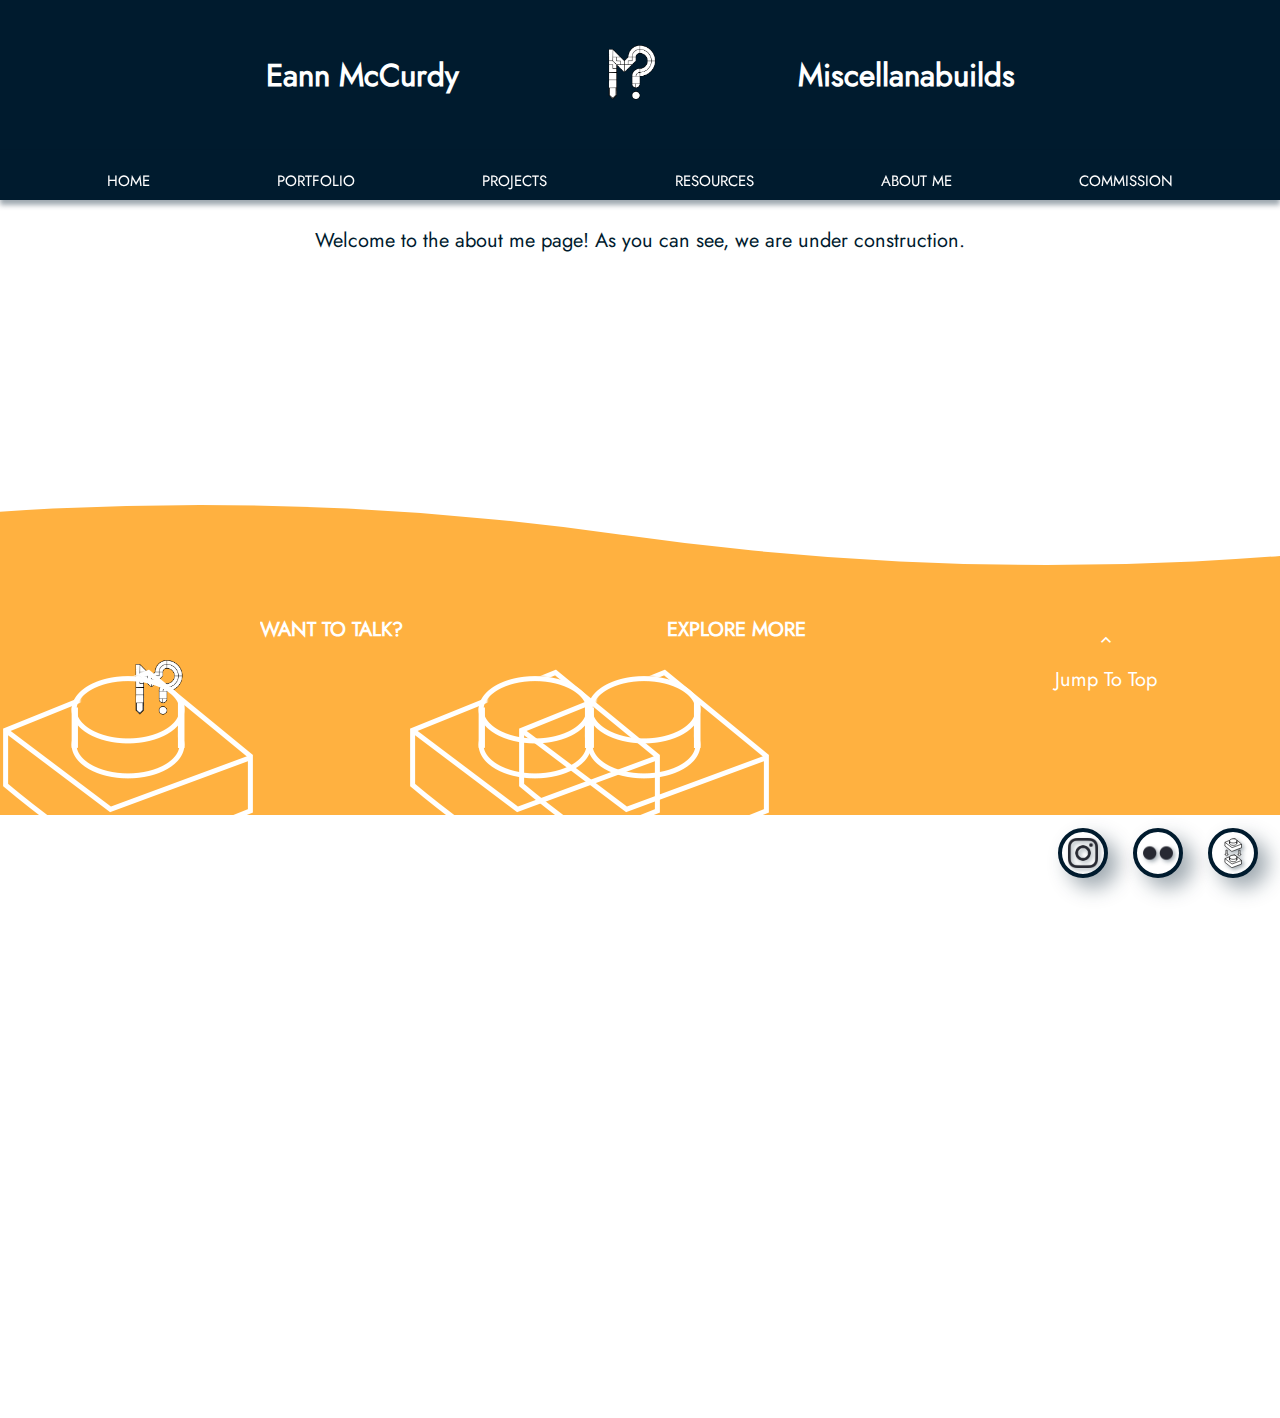
<file: about_me.html>
<!DOCTYPE html>
<html lang="en">
<head>
    <meta charset="UTF-8">
    <meta http-equiv="X-UA-Compatible" content="IE=edge">
    <meta name="viewport" content="width=device-width, initial-scale=1.0">
    <title>About Me</title>
    <link rel="icon" href="images/pfp_test_3_black.png">
    <link rel="stylesheet" href="portfolio_website_style_sheet.css">
    <link rel="stylesheet" href="https://fonts.googleapis.com/icon?family=Material+Icons">
</head>

<body>

    <script src="portfolio_website_javascript.js"></script>

    <div class="header" id="top">
        <h1>Eann McCurdy</h1>
        <div class="logo"></div>
        <h1>Miscellanabuilds</h1>
    </div>
    
    <div class="menu">
        <div class="tab_box large inactive home">
            <a href="index.html" class="tab">Home</a>
        </div>
        <div class="tab_box large inactive portfolio">
            <a href="gallery.html" class="tab ">Portfolio</a>
        </div>
        <div class="tab_box large inactive projects">
            <a href="projects.html" class="tab ">Projects</a>
        </div>
        <div class="tab_box large inactive resources">
            <a href="resources.html" class="tab ">Resources</a>
        </div>
        <div class="tab_box large active about">
            <a href="about_me.html" class="tab ">About Me</a>
        </div>
        <div class="tab_box large inactive contact">
            <a href="contacts_commissions.html" class="tab ">Commission</a>
        </div>   
    </div>
    <div id="menu_thinscreen">
        <i id="hamburger" class="material-icons menu_icon" onclick="dropdown_open()">expand_more</i>
        <i id="close" class="material-icons menu_icon" onclick="dropdown_close()">expand_less</i>
        <div class="tab_box small">
            <a href="index.html" class="tab">Home</a>
        </div>
        <div class="tab_box small">
            <a href="gallery.html" class="tab">Portfolio</a>
        </div>
        <div class="tab_box small">
            <a href="projects.html" class="tab">Projects</a>
        </div>
        <div class="tab_box small">
            <a href="resources.html" class="tab">Resources</a>
        </div>
        <div class="tab_box small">
            <a href="about_me.html" class="tab">About Me</a>
        </div>
        <div class="tab_box small">
            <a href="contacts_commissions.html" class="tab">Commission</a>
        </div>   
    </div>


    <div class="content">
        <p> Welcome to the about me page! As you can see, we are under construction.</p>
    </div>   
    <div class="social_media_bar">
        <div class="social_media_button">
            <div class="social_media_circle"></div>
            <a href="https://www.instagram.com/miscellanabuilds/" target="_blank"><img alt="" class="smlogo" src="images/instagram_logo.png"></a>
        </div>
        <div class="social_media_button">
          <div class="social_media_circle"></div>
          <a href="https://www.flickr.com/photos/184830682@N03/" target="_blank"><img alt="" class="smlogo" src="images/flickr_logo.png"></a>
       </div>
        <div class="social_media_button">
            <div class="social_media_circle"></div>
            <a href="https://rebrickable.com/users/Miscellanabuilds/" target="_blank"><img alt="" class="smlogo" src="images/rebrickable.svg"></a>
        </div>
    </div>

    <div class="page_footer_banner white_circle"></div>
    <div class="page_footer_banner orange_circle"></div>
    <div class="page_footer">
        <div class="logo"></div>
        <div class="footer_links">
            <h2 class="footer_header">Want to talk?</h2>
            <ul class="footer_list">
                <li><a href="mailto:miscellanabuilds@gmail.com">miscellanabuilds@gmail.com</a></li>
                <li><a href="https://www.instagram.com/miscellanabuilds/" target="_blank">Instagram</a></li>
                <li><a href="https://www.flickr.com/photos/184830682@N03/" target="_blank">Flickr</a></li>
            </ul>
        </div>
        <div class="footer_menu">
            <h2 class="footer_header">Explore More</h2>
            <div class="footer_list_menu">
                <ul class="footer_list">
                    <li><a href="index.html" class="tab">Home</a></li>
                    <li><a href="gallery.html" class="tab ">Portfolio</a></li>
                    <li><a href="projects.html" class="tab ">Projects</a></li>
                </ul>
                <ul class="footer_list">
                    <li> <a href="resources.html" class="tab ">Resources</a></li>
                    <li><a href="about_me.html" class="tab ">About Me</a></li>
                    <li><a href="contacts_commissions.html" class="tab ">Contact & Commission</a></li>
                </ul>
            </div>

        </div>
        <a href="#top" class="jump">
                <i id="to-top" class="material-icons menu_icon">expand_less</i>
                <p>Jump To Top</p>
        </a>
    </div>
</body>
</html>
</file>
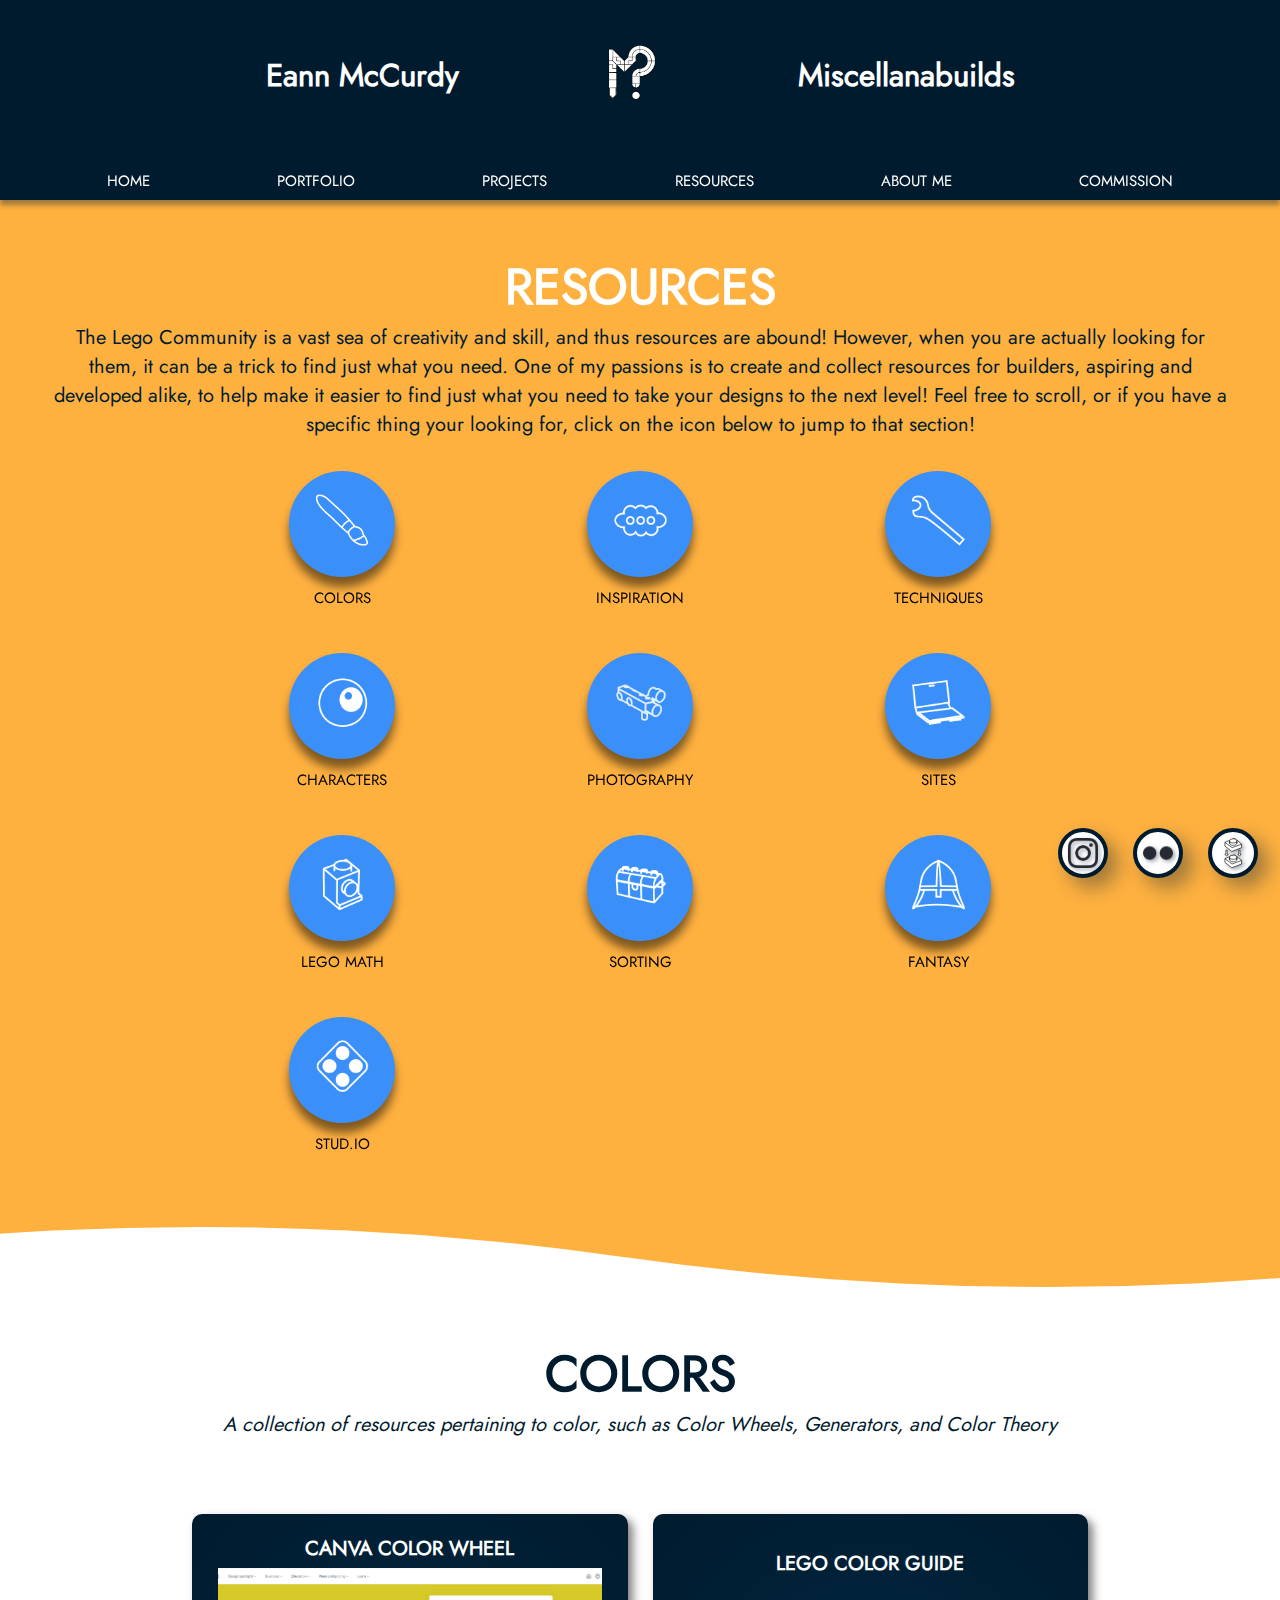
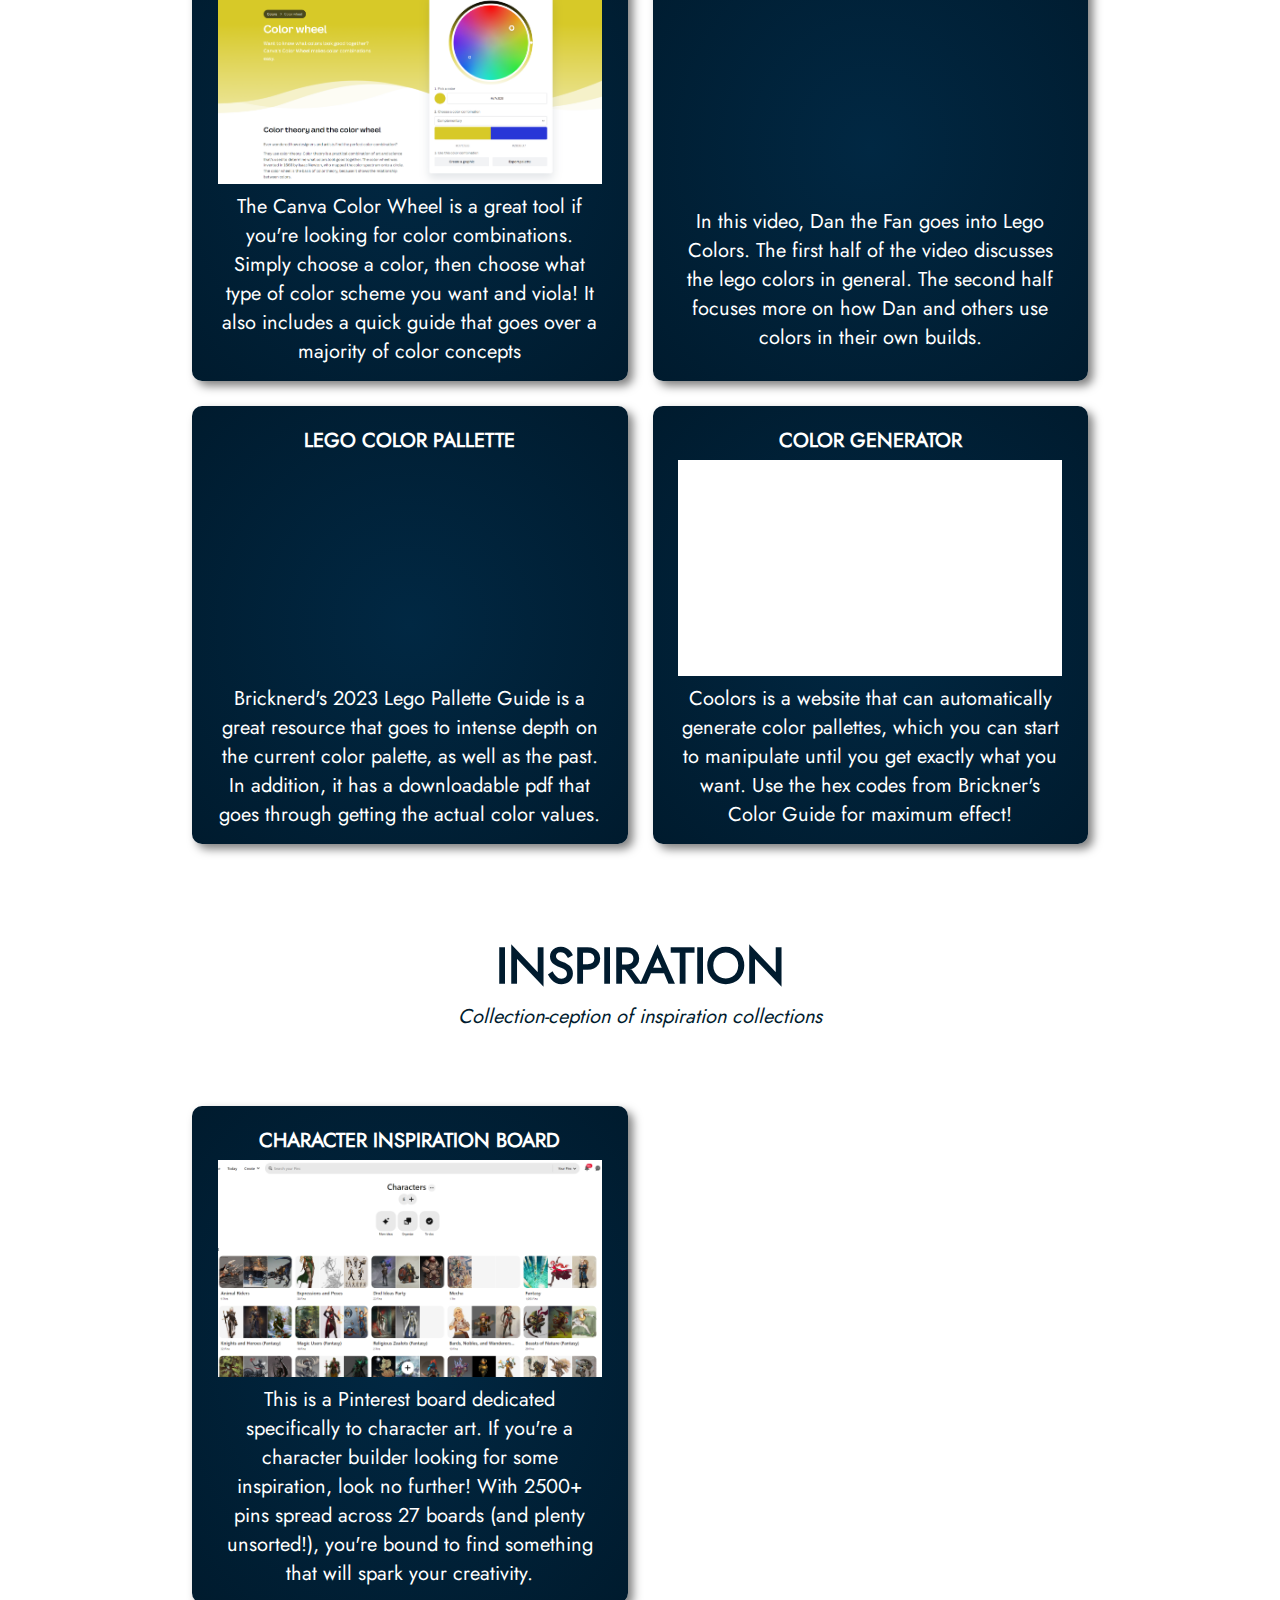
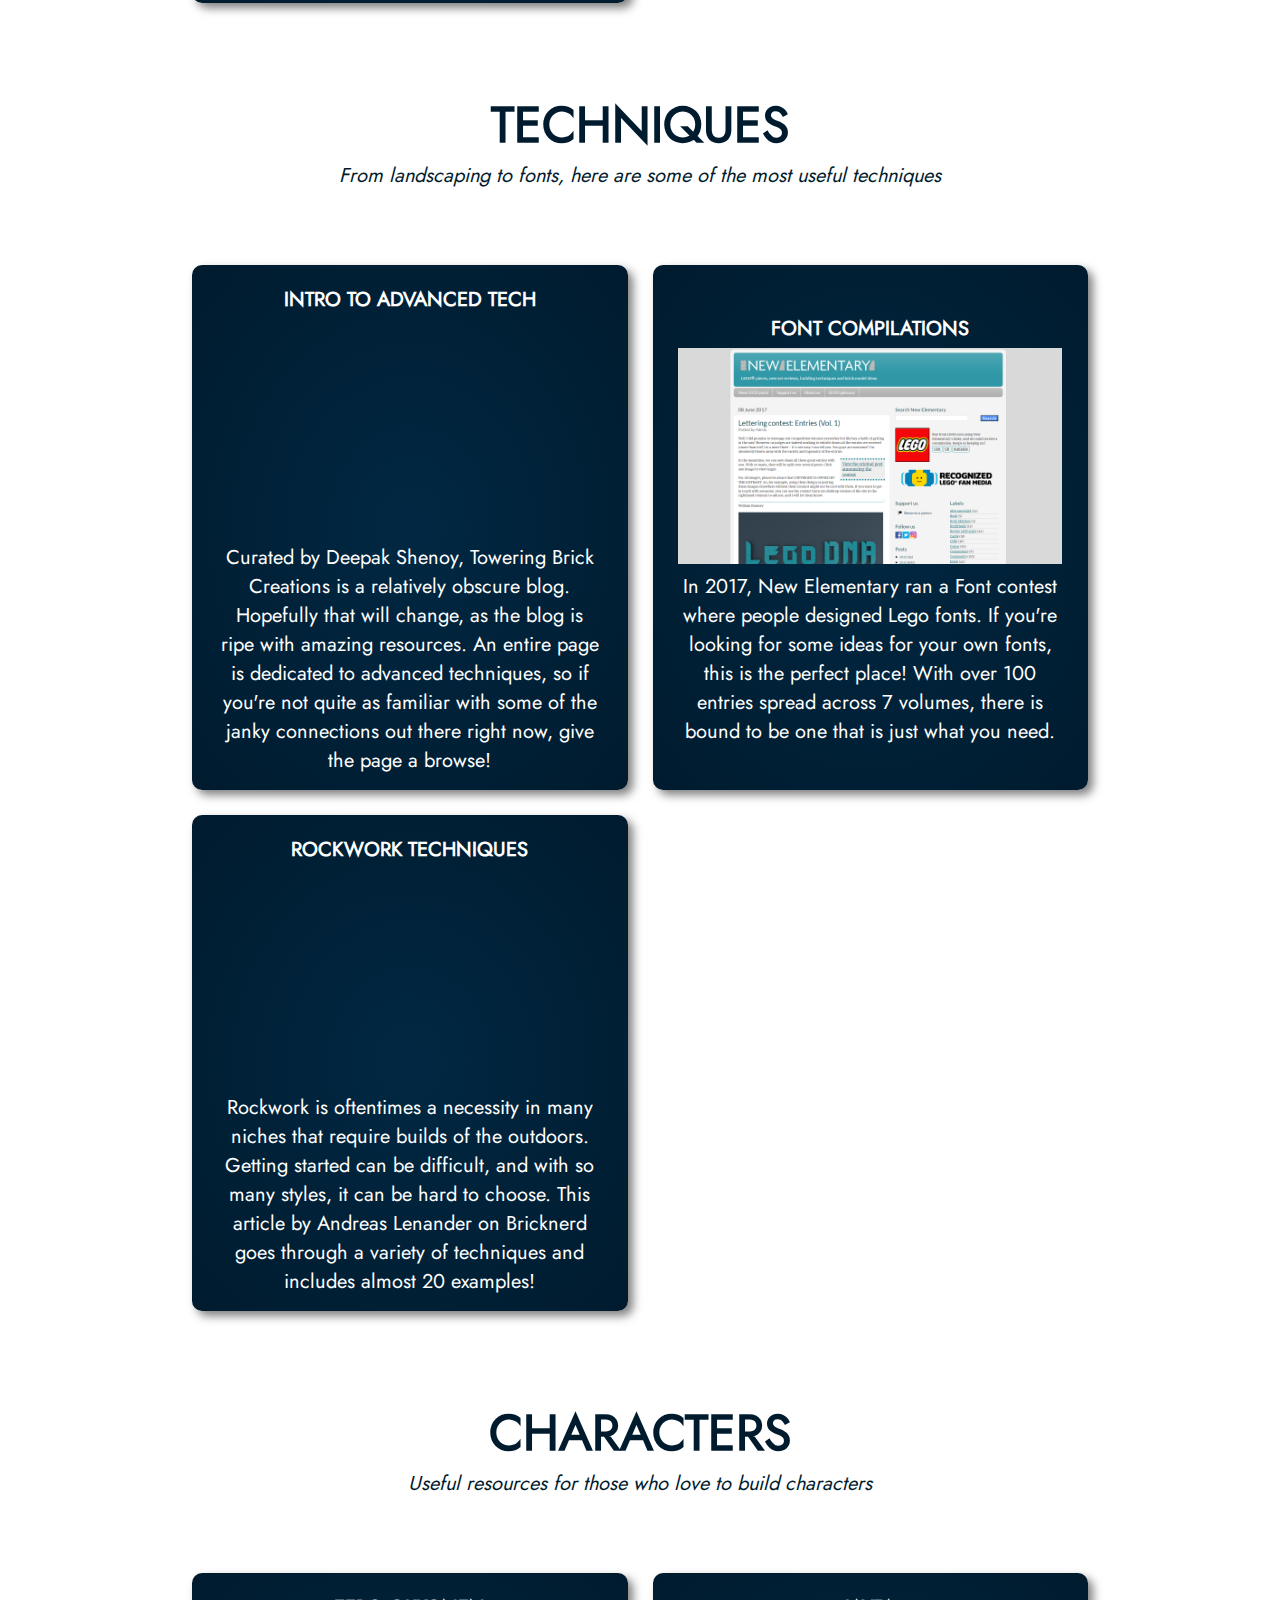
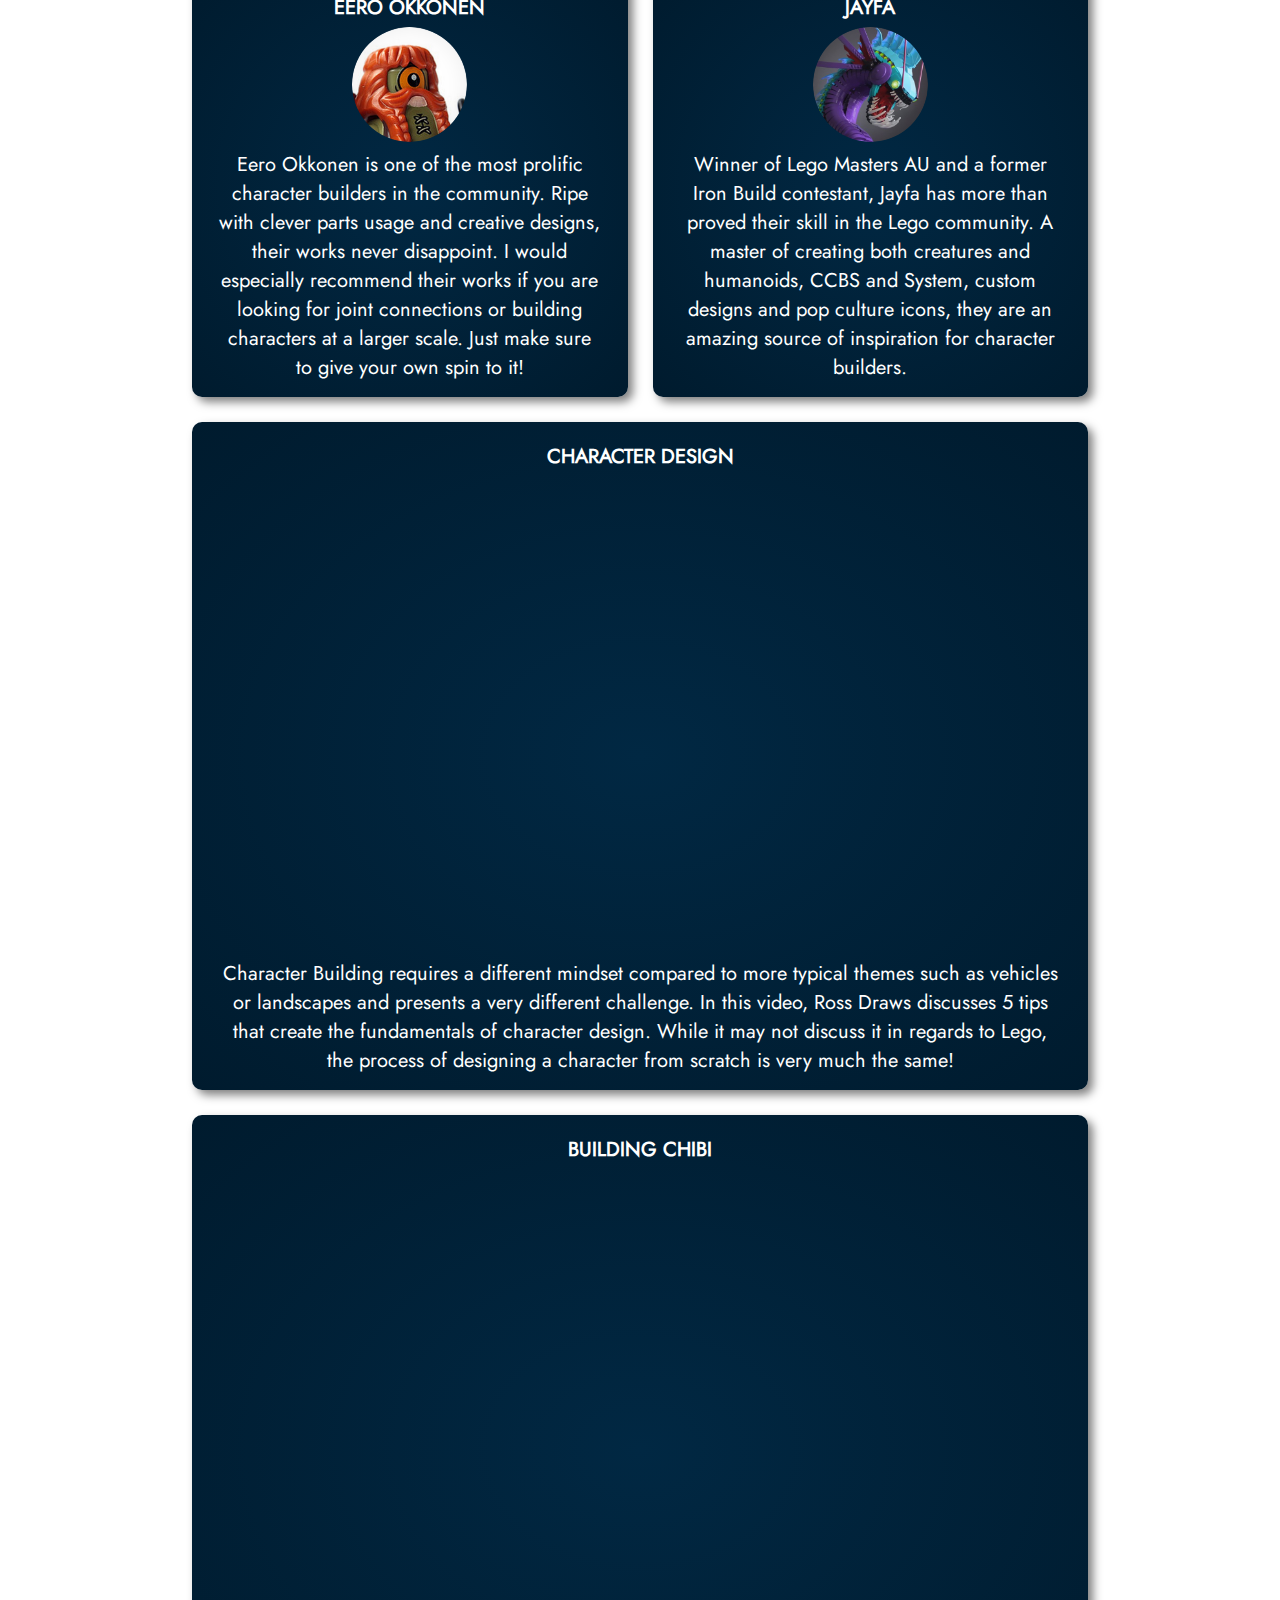
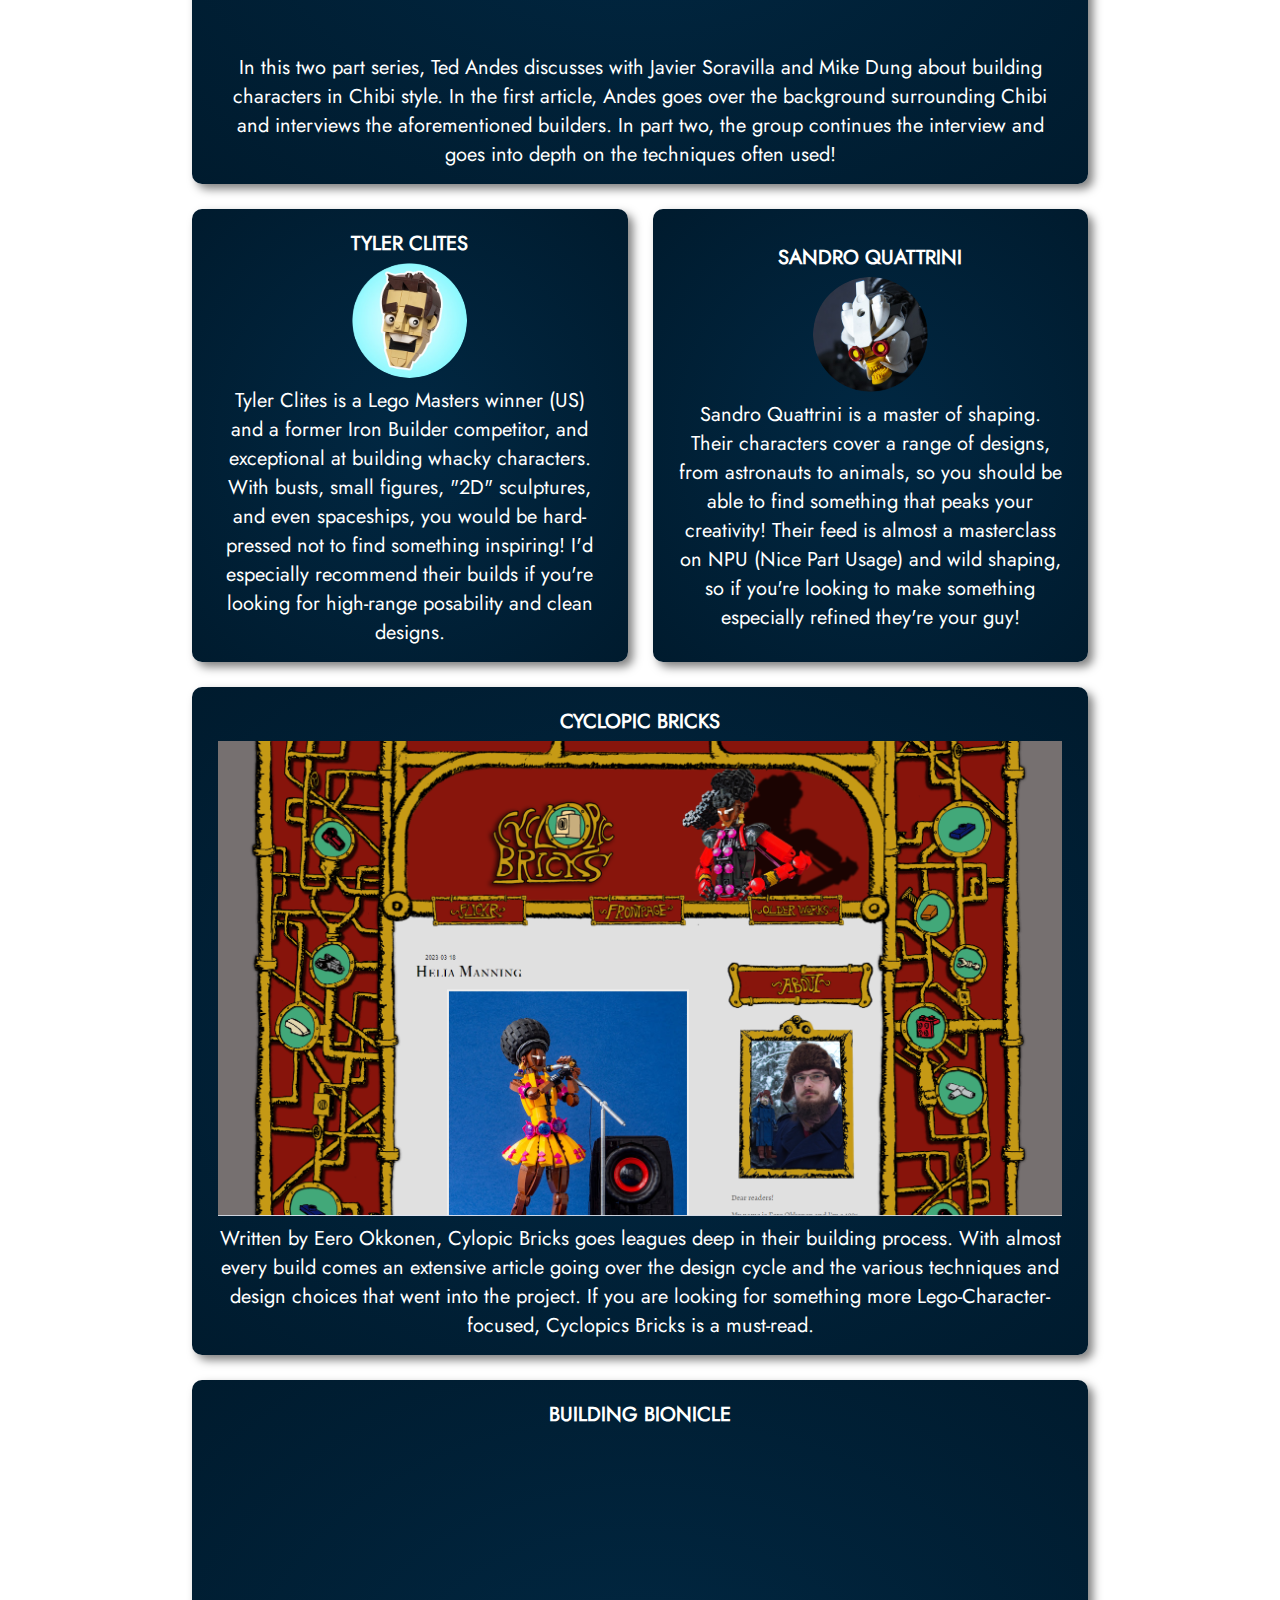
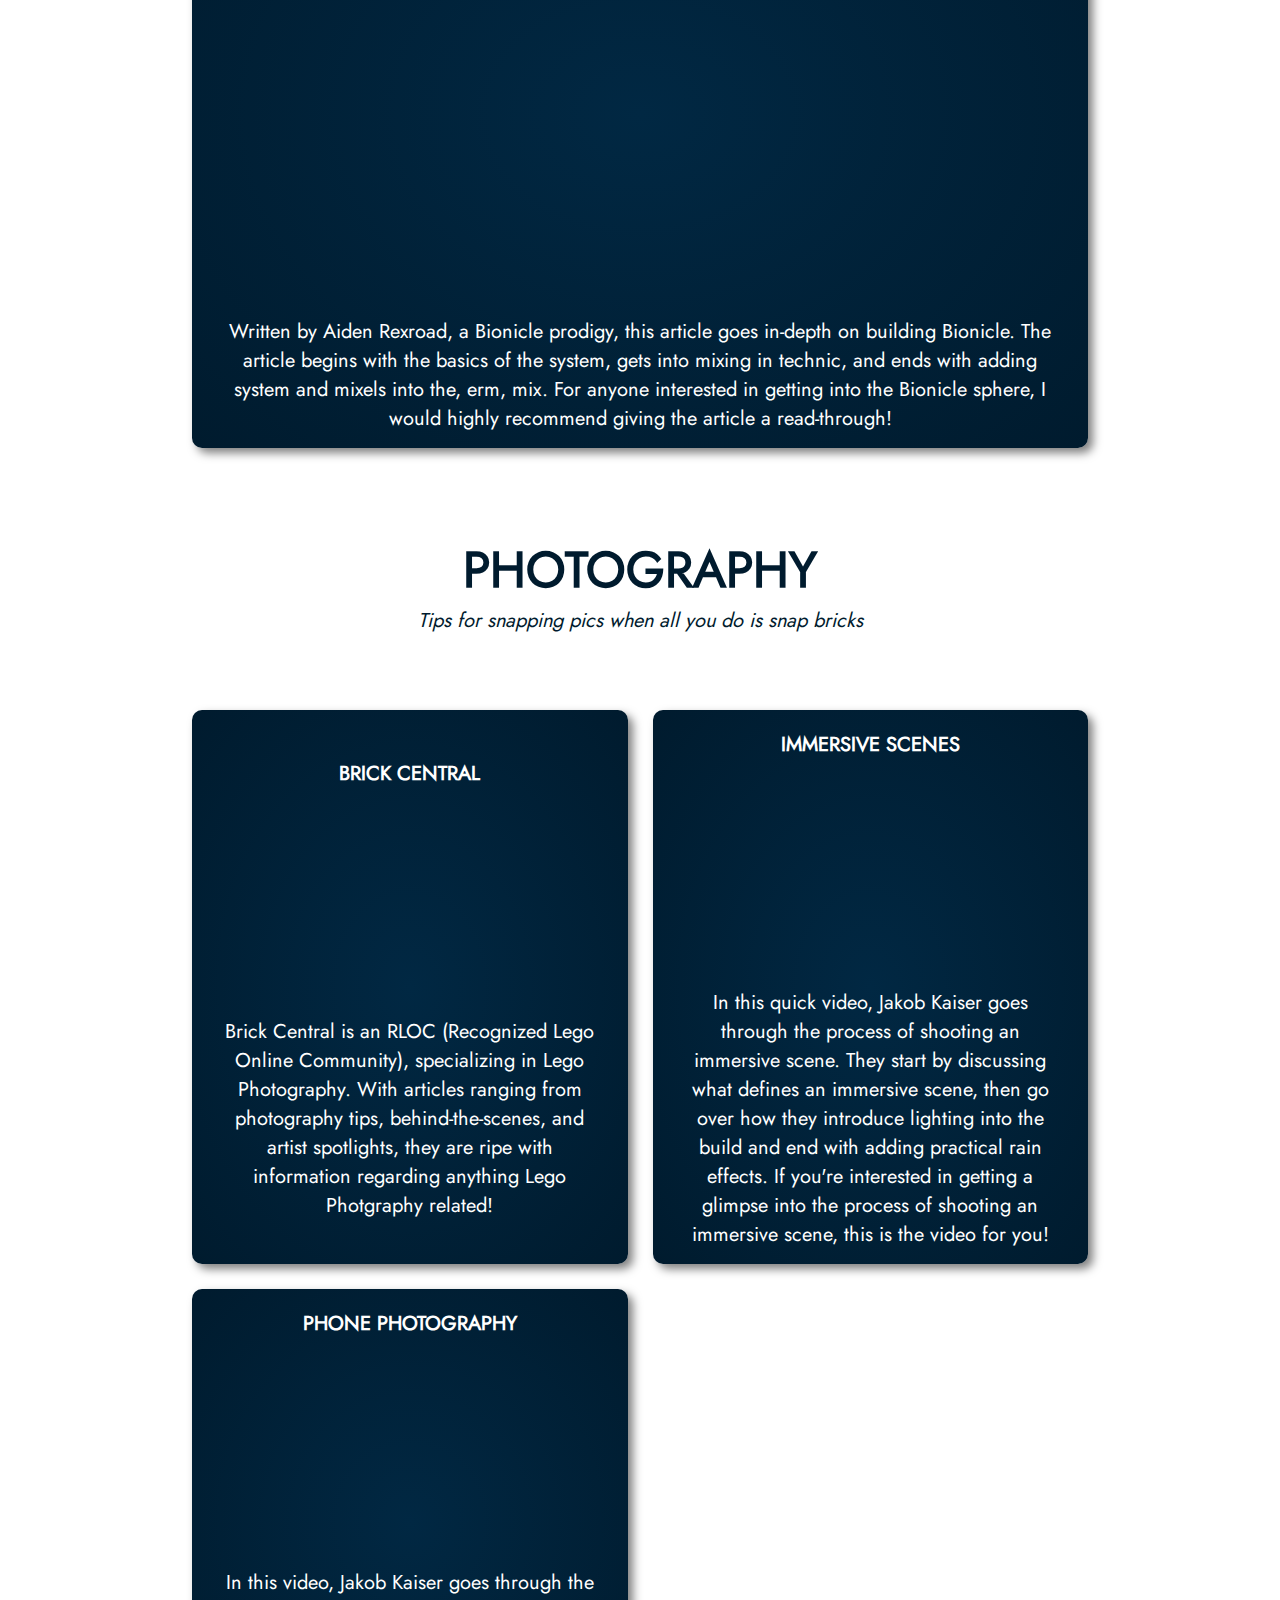
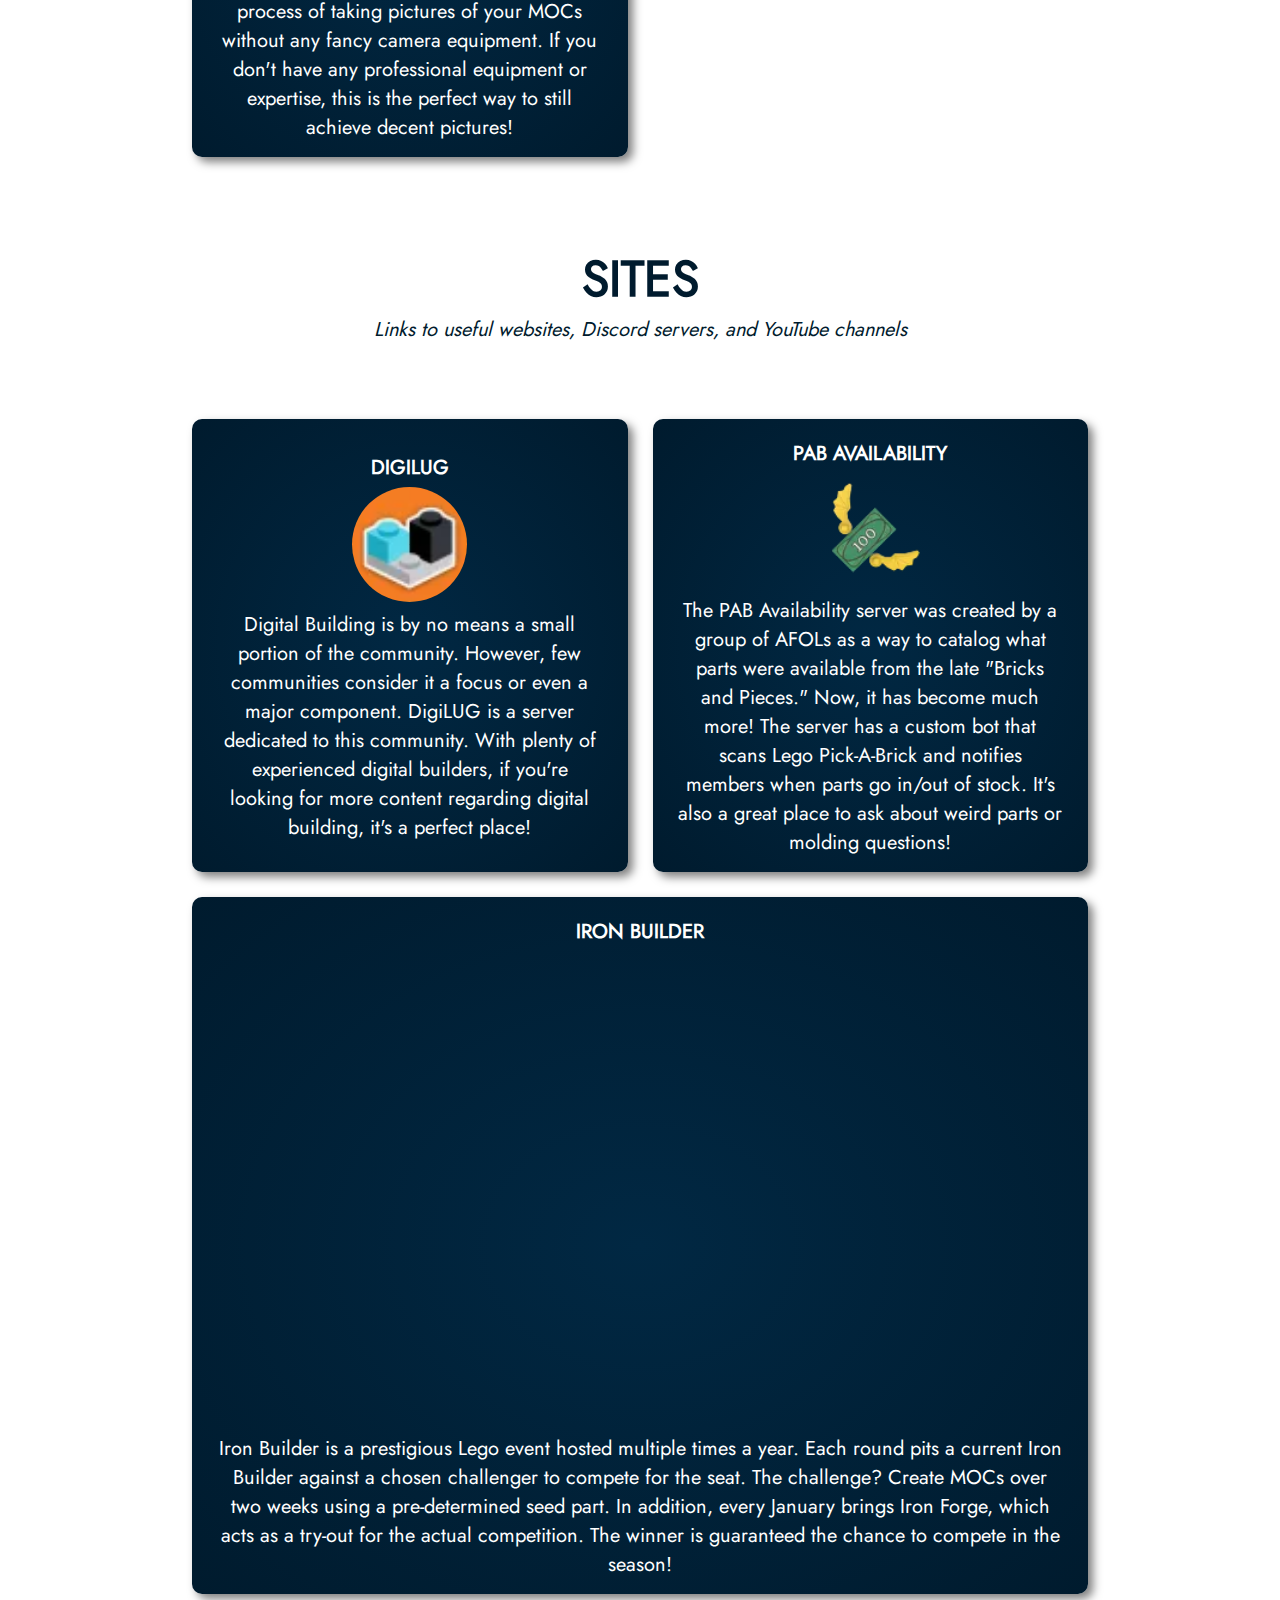
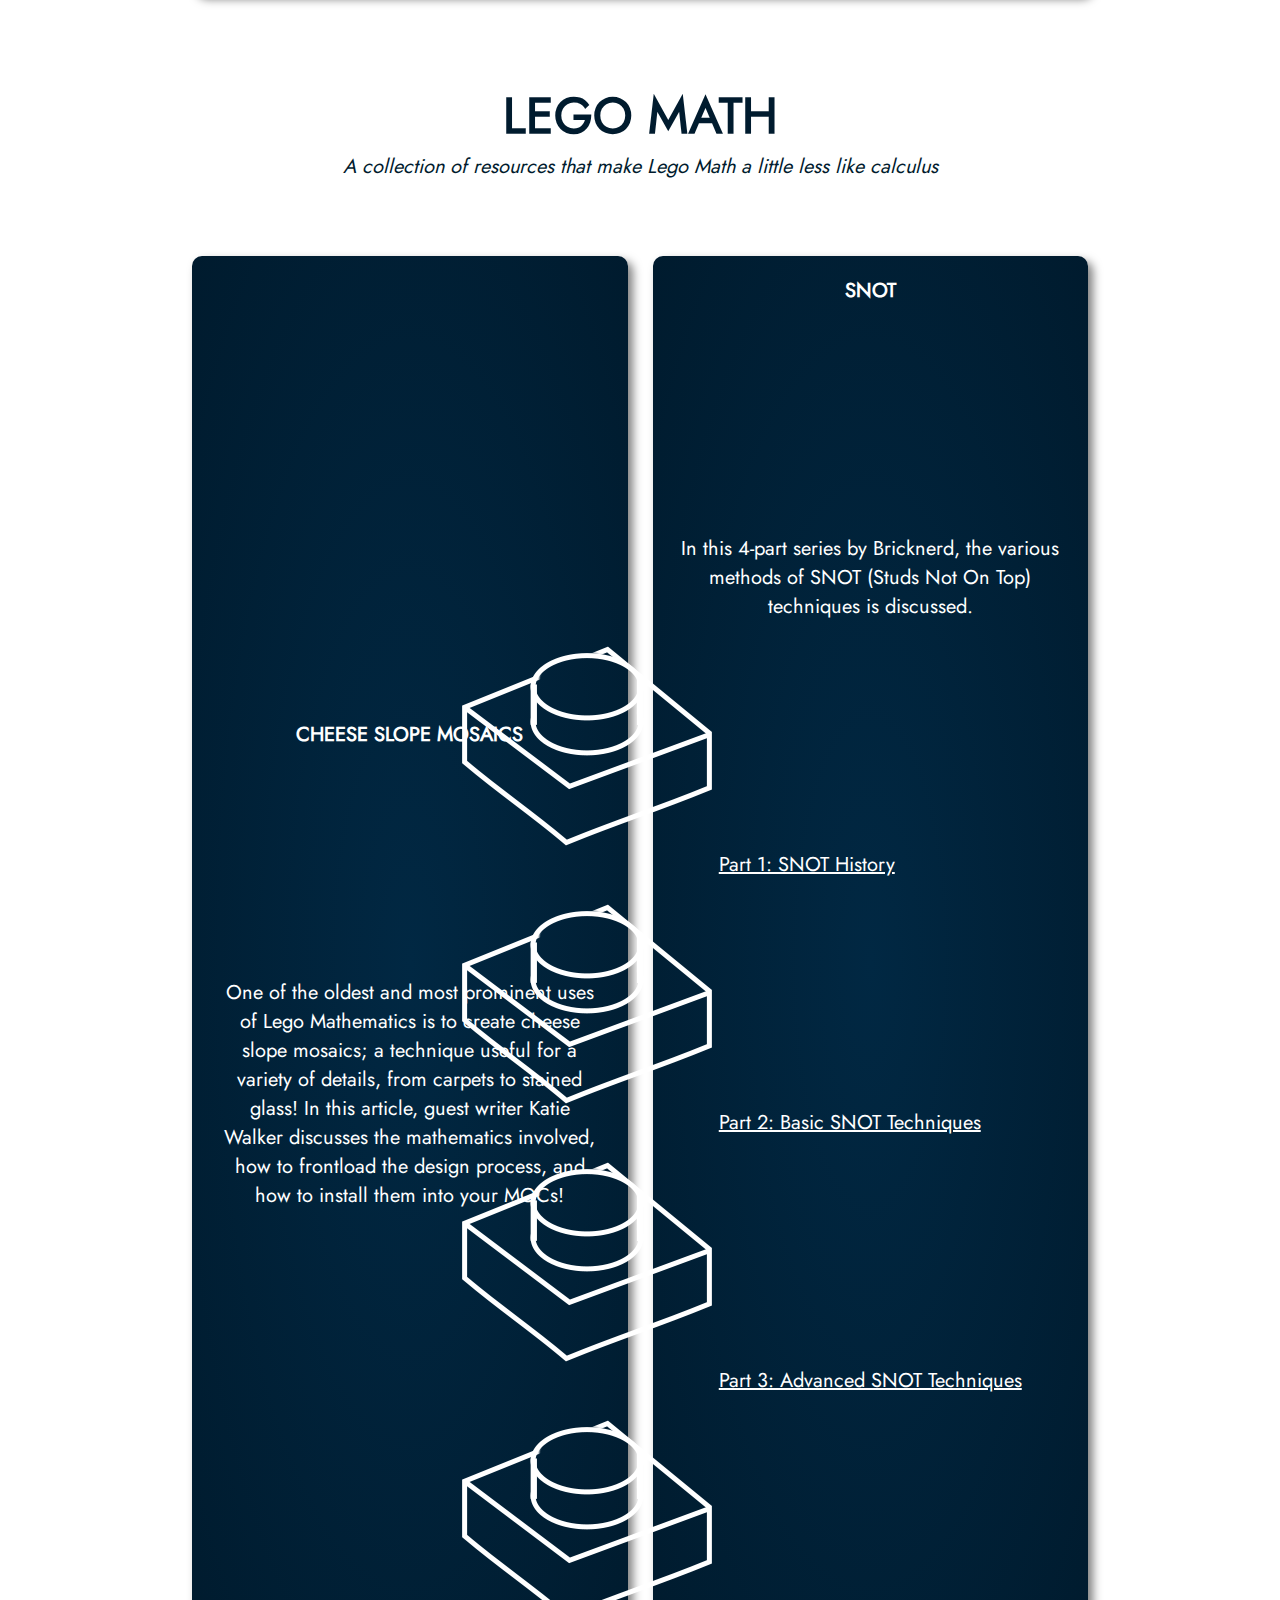
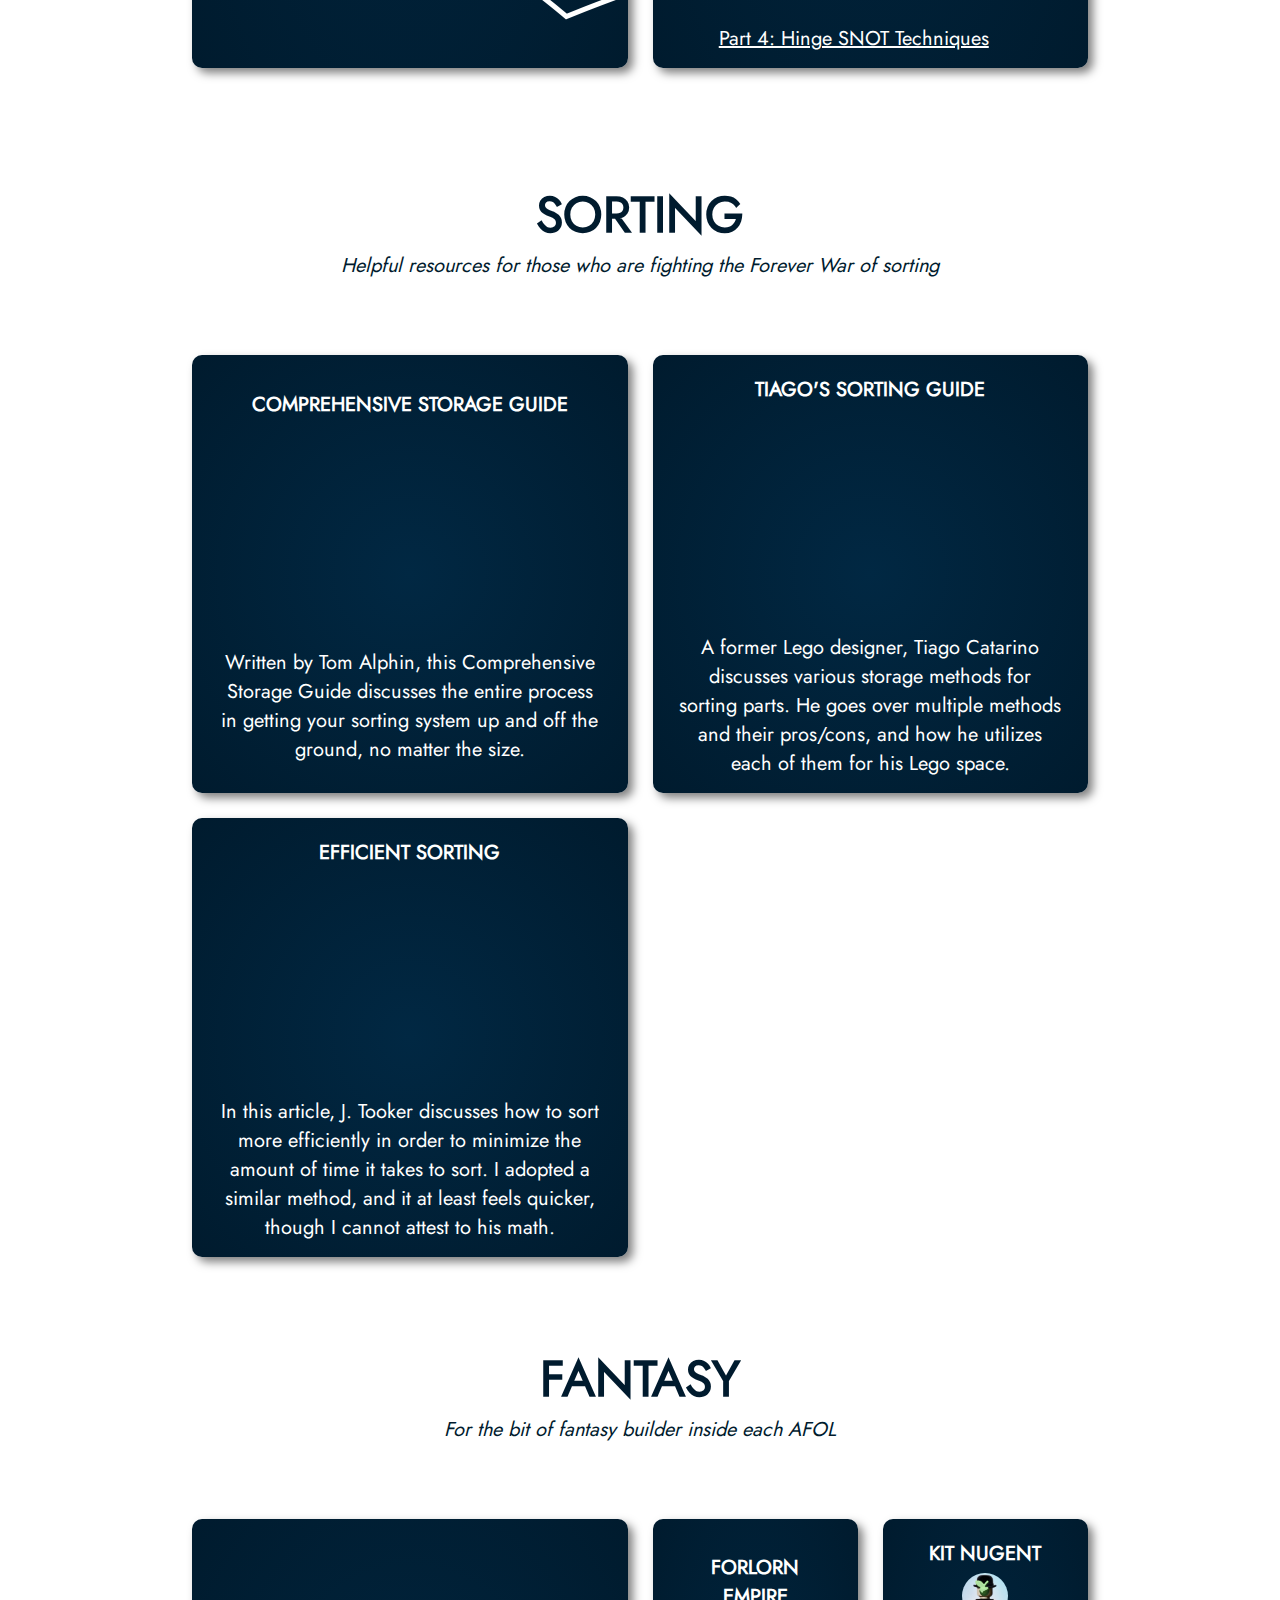
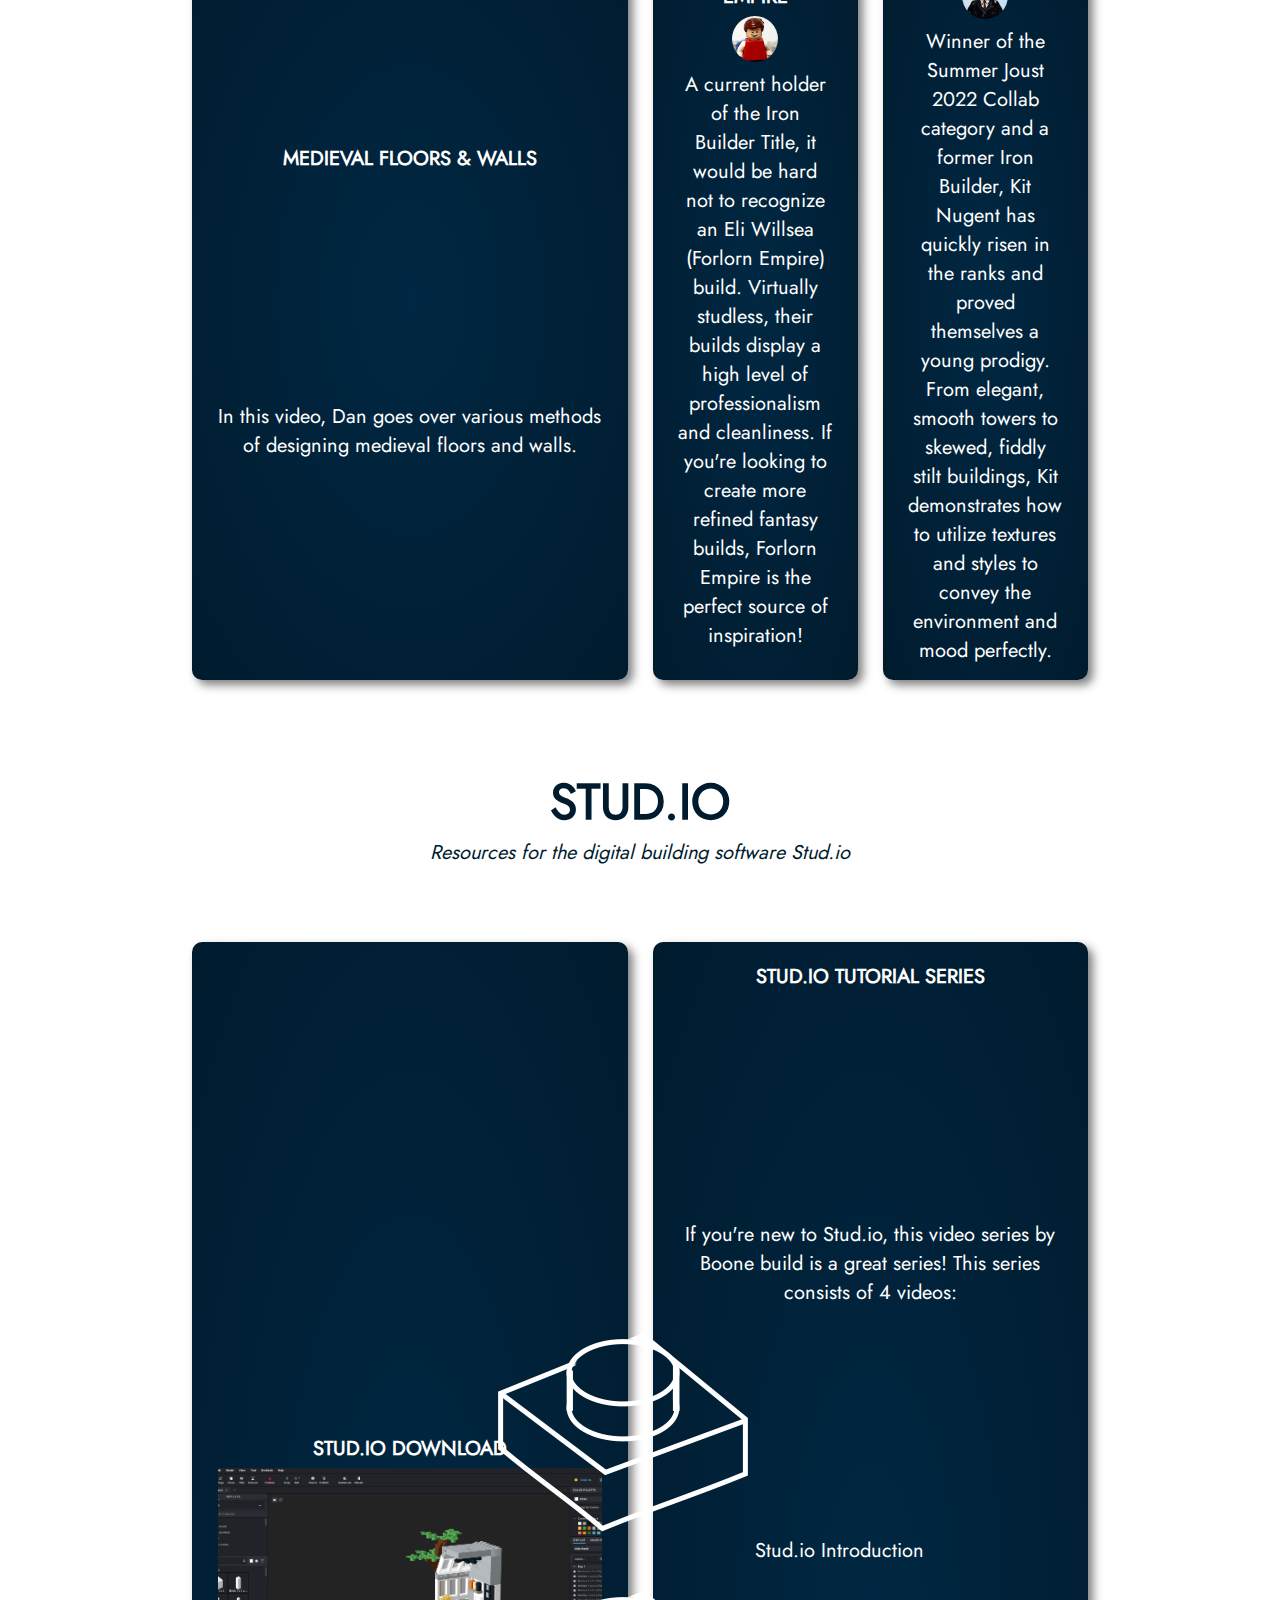
<file: resources.html>
<!DOCTYPE html>
<html lang="en">
  <head>
    <meta charset="UTF-8">
    <meta http-equiv="X-UA-Compatible" content="IE=edge">
    <meta name="viewport" content="width=device-width, initial-scale=1.0">
    <title>Resources</title>
    <link rel="icon" href="images/pfp_test_3_black.png">
    <link rel="stylesheet" href="portfolio_website_style_sheet.css">
    <link rel="stylesheet" href="resources_style_sheet.css">
    <link rel="stylesheet" href="https://fonts.googleapis.com/icon?family=Material+Icons">
  </head>
  <body>
    <!-- Website Header -->
    <div class="header" id="top">
      <h1>Eann McCurdy</h1>
      <div class="logo"></div>
      <h1>Miscellanabuilds</h1>
    </div>
    <!-- Standard Website Menu -->
    <div class="menu">
      <div class="tab_box home large inactive">
        <a href="index.html" class="tab">Home</a>
      </div>
      <div class="tab_box portfolio large inactive">
        <a href="gallery.html" class="tab ">Portfolio</a>
      </div>
      <div class="tab_box projects large inactive">
        <a href="projects.html" class="tab ">Projects</a>
      </div>
      <div class="tab_box resources large active">
        <a href="resources.html" class="tab ">Resources</a>
      </div>
      <div class="tab_box about large inactive">
        <a href="about_me.html" class="tab ">About Me</a>
      </div>
      <div class="tab_box contact large inactive">
        <a href="contacts_commissions.html" class="tab ">Commission</a>
      </div>
    </div>
    <!-- Small Width Menu w/ Dropdown Icon -->
    <div id="menu_thinscreen">
      <i id="hamburger" class="material-icons menu_icon" onclick="dropdown_open()">expand_more</i>
      <i id="close" class="material-icons menu_icon" onclick="dropdown_close()">expand_less</i>
      <div class="tab_box small">
        <a href="index.html" class="tab">Home</a>
      </div>
      <div class="tab_box small">
        <a href="gallery.html" class="tab">Portfolio</a>
      </div>
      <div class="tab_box small">
        <a href="projects.html" class="tab">Projects</a>
      </div>
      <div class="tab_box small">
        <a href="resources.html" class="tab">Resources</a>
      </div>
      <div class="tab_box small">
        <a href="about_me.html" class="tab">About Me</a>
      </div>
      <div class="tab_box small">
        <a href="contacts_commissions.html" class="tab">Commission</a>
      </div>
    </div>
    <script src="portfolio_website_javascript.js"></script>
    <!-- Page Specific Header -->
    <div class="page_title_header">
      <h2>Resources</h2>
      <p>The Lego Community is a vast sea of creativity and skill, and thus resources are abound! However, when you are actually looking for them, it can be a trick to find just what you need. One of my passions is to create and collect resources for builders, aspiring and developed alike, to help make it easier to find just what you need to take your designs to the next level! Feel free to scroll, or if you have a specific thing your looking for, click on the icon below to jump to that section!</p>
      <div class="symbol_key_container">
        <div class="symbol_key_box">
          <div class="key_backdrop">
            <a href="#colors">
              <img src="images/icons/colors_icon.png" class="key" alt="Colors Icon">
            </a>
          </div>
          <p>Colors</p>
        </div>
        <div class="symbol_key_box">
          <div class="key_backdrop">
            <a href="#inspiration">
              <img src="images/icons/inspiration_icon.png" class="key" alt="Inspiration Icon">
            </a>
          </div>
          <p>Inspiration</p>
        </div>
        <div class="symbol_key_box">
          <div class="key_backdrop">
            <a href="#techniques">
              <img src="images/icons/wrench_icon.png" class="key" alt="Techniques Icon">
            </a>
          </div>
          <p>Techniques</p>
        </div>
        <div class="symbol_key_box">
          <div class="key_backdrop">
            <a href="#characters">
              <img src="images/icons/characters_icon_2.png" class="key" alt="Characters Icon">
            </a>
          </div>
          <p>Characters</p>
        </div>
        <div class="symbol_key_box">
          <div class="key_backdrop">
            <a href="#photography">
              <img src="images/icons/photography_icon.png" class="key" alt="Photography Icon">
            </a>
          </div>
          <p>Photography</p>
        </div>
        <div class="symbol_key_box">
          <div class="key_backdrop">
            <a href="#sites">
              <img src="images/icons/web_icon.png" class="key" alt="Sites Icon">
            </a>
          </div>
          <p>Sites</p>
        </div>
        <div class="symbol_key_box">
          <div class="key_backdrop">
            <a href="#math">
              <img src="images/icons/techniques_icon.png" class="key" alt="Math Icon">
            </a>
          </div>
          <p>Lego Math</p>
        </div>
        <div class="symbol_key_box">
          <div class="key_backdrop">
            <a href="#sorting">
              <img src="images/icons/sorting_icon.png" class="key" alt="Sorting Icon">
            </a>
          </div>
          <p>Sorting</p>
        </div>
        <div class="symbol_key_box">
          <div class="key_backdrop">
            <a href="#fantasy">
              <img src="images/icons/fantasy_icon.png" class="key" alt="Fantasy Icon">
            </a>
          </div>
          <p>Fantasy</p>
        </div>
        <div class="symbol_key_box">
          <div class="key_backdrop">
            <a href="#studio">
              <img src="images/icons/stud.io_icon.png" class="key" alt="Studio Icon">
            </a>
          </div>
          <p>Stud.io</p>
        </div>
      </div>
    </div>
    <div class="page_title_header_banner white_circle"></div>
    <div class="page_title_header_banner orange_circle"></div>
    <!-- Resource Page Content -->

    <div class="resources_content">
      <!-- Colors Section -->
      <div id="colors" class="page_section">
        <div class="full_band">
          <h2 class=" black_text">Colors</h2>
          <p class="subheader">A collection of resources pertaining to color, such as Color Wheels, Generators, and Color Theory </p>
        </div>
        <div class="resource_card_grid content">
          <div class="resource_card" id="canva_color_wheel">
            <h3 class="card_title white_text">Canva Color Wheel</h3>
            <a target="_blank" href="https://www.canva.com/colors/color-wheel/">
              <img class="resource_card_image" src="images/canva_color_wheel.png" alt="Snapshot of Canva Color Wheel">
            </a>
            <p class="white_text">The Canva Color Wheel is a great tool if you're looking for color combinations. Simply choose a color, then choose what type of color scheme you want and viola! It also includes a quick guide that goes over a majority of color concepts</p>
          </div>
          <div class="resource_card" id="dan_color_guide">
            <h3 class="card_title white_text">Lego Color Guide</h3>
            <iframe src="https://www.youtube.com/embed/z9gCoPwzDfM" title="YouTube video player" allowfullscreen class="resource_card_image"></iframe>
            <p class="white_text">In this video, Dan the Fan goes into Lego Colors. The first half of the video discusses the lego colors in general. The second half focuses more on how Dan and others use colors in their own builds.</p>
            <!-- </div> -->
          </div>
          <div class="resource_card" id="bricknerd_lego_color_palette">
            <h3 class="card_title white_text">Lego Color Pallette</h3>
            <iframe src="https://bricknerd.com/home/the-lego-color-palette-2023-edition-1-24-23"></iframe>
            <p class="white_text">Bricknerd's 2023 Lego Pallette Guide is a great resource that goes to intense depth on the current color palette, as well as the past. In addition, it has a downloadable pdf that goes through getting the actual color values.</p>
          </div>
          <div class="resource_card" id="coolors_color_generator">
            <h3 class="card_title white_text">Color Generator</h3>
            <iframe src="https://coolors.co/"></iframe>
            <p class="white_text">Coolors is a website that can automatically generate color pallettes, which you can start to manipulate until you get exactly what you want. Use the hex codes from Brickner's Color Guide for maximum effect!</p>
          </div>
        </div>
      </div>
      <!-- Inspiration Section -->
      <div id="inspiration" class="page_section">
        <!-- <div class="page_section_filter"> -->
        <div class="full_band">
          <h2 class=" black_text">Inspiration</h2>
          <p class="subheader">Collection-ception of inspiration collections</p>
        </div>
        <div class="resource_card_grid content">
          <div class="resource_card" id="eann_character_board">
            <h3 class="card_title white_text">Character Inspiration Board</h3>
            <a target="_blank" href="https://pin.it/1rxnEZF">
              <img src="images/eann_character_board.png" alt="Snapshot of Pinterest Board" class="resource_card_image">
            </a>
            <p class="white_text">This is a Pinterest board dedicated specifically to character art. If you're a character builder looking for some inspiration, look no further! With 2500+ pins spread across 27 boards (and plenty unsorted!), you're bound to find something that will spark your creativity.</p>
          </div>
        </div>
        <!-- </div> -->
      </div>
      <!-- Techniques Section -->
      <div id="techniques" class="page_section">
        <div class="full_band">
          <h2 class=" black_text">Techniques</h2>
          <p class="subheader">From landscaping to fonts, here are some of the most useful techniques</p>
        </div>
        <div class="resource_card_grid content">
          <div class="resource_card" id="towering_Techniques">
            <h3 class="card_title white_text">Intro to Advanced Tech</h3>
            <iframe src="https://toweringbrickcreations.com/table-of-contents/"></iframe>
            <p class="white_text">Curated by Deepak Shenoy, Towering Brick Creations is a relatively obscure blog. Hopefully that will change, as the blog is ripe with amazing resources. An entire page is dedicated to advanced techniques, so if you're not quite as familiar with some of the janky connections out there right now, give the page a browse!</p>
          </div>
          <div class="resource_card" id="ne_font_contest">
            <h3 class="card_title white_text">Font Compilations</h3>
            <a target="_blank" href="https://www.newelementary.com/2017/06/lettering-contest-entries-vol-1.html">
              <img src="images/ne_font_contest.png" alt="Snapshot of NE Article" class=resource_card_image>
            </a>
            <p class="white_text">In 2017, New Elementary ran a Font contest where people designed Lego fonts. If you're looking for some ideas for your own fonts, this is the perfect place! With over 100 entries spread across 7 volumes, there is bound to be one that is just what you need.</p>
          </div>
          <div class="resource_card" id="bricknerd_rockwork_guide">
            <h3 class="card_title white_text">Rockwork Techniques</h3>
            <iframe src="https://bricknerd.com/home/lego-rockwork-techniques-lets-get-rocking-1-26-23"></iframe>
            <p class="white_text">Rockwork is oftentimes a necessity in many niches that require builds of the outdoors. Getting started can be difficult, and with so many styles, it can be hard to choose. This article by Andreas Lenander on Bricknerd goes through a variety of techniques and includes almost 20 examples!</p>
          </div>
        </div>
      </div>
      <!-- Characters Section -->
      <div id="characters" class="page_section">
        <div class="full_band">
          <h2 class=" black_text">Characters</h2>
          <p class="subheader">Useful resources for those who love to build characters</p>
        </div>
        <div class="resource_card_grid content">
          <div class="resource_card" id="eero_okkonen">
            <h3 class="card_title white_text">Eero Okkonen</h3>
            <div class="card_image">
              <a target="_blank" href="https://www.flickr.com/photos/kumipallomaa/">
                <img class="resource_card_profpic" src="images/profile_pictures/eero_flickr.png" alt="Eero Okkonen Profile Picture">
              </a>
            </div>
            <p class="white_text">Eero Okkonen is one of the most prolific character builders in the community. Ripe with clever parts usage and creative designs, their works never disappoint. I would especially recommend their works if you are looking for joint connections or building characters at a larger scale. Just make sure to give your own spin to it!</p>
          </div>
          <div class="resource_card" id="jayfa">
            <h3 class="card_title white_text">Jayfa</h3>
            <div class="card_image">
              <a target="_blank" href="https://www.flickr.com/photos/jayfa_mocs/">
                <img class="resource_card_profpic" src="images/profile_pictures/jayfa_flickr.png" alt="Jayfa Profile Picture">
              </a>
            </div>
            <p class="white_text">Winner of Lego Masters AU and a former Iron Build contestant, Jayfa has more than proved their skill in the Lego community. A master of creating both creatures and humanoids, CCBS and System, custom designs and pop culture icons, they are an amazing source of inspiration for character builders.</p>
          </div>
          <div class="resource_card" id="ross_character_design">
            <h3 class="card_title white_text">Character Design</h3>
            <div class="card_image youtube_embed">
              <iframe src="https://www.youtube.com/embed/v6lPsEPOIkM" title="YouTube video player" allow="accelerometer; autoplay; clipboard-write; encrypted-media; gyroscope; picture-in-picture; web-share" allowfullscreen></iframe>
            </div>
            <p class="white_text">Character Building requires a different mindset compared to more typical themes such as vehicles or landscapes and presents a very different challenge. In this video, Ross Draws discusses 5 tips that create the fundamentals of character design. While it may not discuss it in regards to Lego, the process of designing a character from scratch is very much the same!</p>
          </div>
          <div class="resource_card" id="bricknerd_chibi_article">
            <h3 class="card_title white_text">Building Chibi</h3>
            <iframe src="https://bricknerd.com/home/gettin-chibi-wit-it-a-chat-with-javier-soravilla-and-mike-dung-12-13-22"></iframe>
            <p class="white_text">In this two part series, Ted Andes discusses with Javier Soravilla and Mike Dung about building characters in Chibi style. In the first article, Andes goes over the background surrounding Chibi and interviews the aforementioned builders. In part two, the group continues the interview and goes into depth on the techniques often used!</p>
          </div>
          <div class="resource_card" id="tyler_clites">
            <h3 class="card_title white_text">Tyler Clites</h3>
            <div class="card_image">
              <a target="_blank" href="https://www.flickr.com/photos/legohaulic/">
                <img class="resource_card_profpic" src="images/profile_pictures/tyler_flickr.png" alt="Tyler Clites Profile Picture">
              </a>
            </div>
            <p class="white_text">Tyler Clites is a Lego Masters winner (US) and a former Iron Builder competitor, and exceptional at building whacky characters. With busts, small figures, "2D" sculptures, and even spaceships, you would be hard-pressed not to find something inspiring! I'd especially recommend their builds if you're looking for high-range posability and clean designs. </p>
          </div>
          <div class="resource_card" id="sandro_quattrini">
            <h3 class="card_title white_text">Sandro Quattrini</h3>
            <div class="card_image">
              <a target="_blank" href="https://www.flickr.com/photos/rosesmustbuild/">
                <img class="resource_card_profpic" src="images/profile_pictures/sandro_flickr.png" alt="Sandro Quattrini Profile Picture">
              </a>
            </div>
            <p class="white_text">Sandro Quattrini is a master of shaping. Their characters cover a range of designs, from astronauts to animals, so you should be able to find something that peaks your creativity! Their feed is almost a masterclass on NPU (Nice Part Usage) and wild shaping, so if you're looking to make something especially refined they're your guy!</p>
          </div>
          <div class="resource_card" id="cyclopic_bricks">
            <h3 class="card_title white_text">Cyclopic Bricks</h3>
            <a target="_blank" href="https://cyclopicbricks.blogspot.com/">
              <img class="resource_card_image" src="images/cyclopic_bricks.png" alt="Snapshot of Cylopic Bricks Website">
            </a>
            <p class="white_text">Written by Eero Okkonen, Cylopic Bricks goes leagues deep in their building process. With almost every build comes an extensive article going over the design cycle and the various techniques and design choices that went into the project. If you are looking for something more Lego-Character-focused, Cyclopics Bricks is a must-read.</p>
          </div>
          <div class="resource_card" id="bricknerd_building_bionicle">
            <h3 class="card_title white_text">Building Bionicle</h3>
            <iframe src="https://bricknerd.com/home/how-to-build-bionicle-combining-constraction-with-the-lego-system-3-27-23"></iframe>
            <p class="white_text">Written by Aiden Rexroad, a Bionicle prodigy, this article goes in-depth on building Bionicle. The article begins with the basics of the system, gets into mixing in technic, and ends with adding system and mixels into the, erm, mix. For anyone interested in getting into the Bionicle sphere, I would highly recommend giving the article a read-through!</p>
          </div>
        </div>
      </div>
      <!-- Photography Section -->
      <div id="photography" class="page_section">
        <div class="full_band">
          <h2 class=" black_text">Photography</h2>
          <p class="subheader">Tips for snapping pics when all you do is snap bricks</p>
        </div>
        <div class="resource_card_grid content">
          <div class="resource_card" id="brick_central">
            <h3 class="card_title white_text">Brick Central</h3>
            <iframe src="https://brickcentral.net/"></iframe>
            <p class="white_text">Brick Central is an RLOC (Recognized Lego Online Community), specializing in Lego Photography. With articles ranging from photography tips, behind-the-scenes, and artist spotlights, they are ripe with information regarding anything Lego Photgraphy related!</p>
          </div>
          <div class="resource_card" id="jakob_scene_tutorial">
            <h3 class="card_title white_text">Immersive Scenes</h3>
            <iframe src="https://www.youtube.com/embed/D0iad61CWGw" title="YouTube video player" allow="accelerometer; autoplay; clipboard-write; encrypted-media; gyroscope; picture-in-picture; web-share" allowfullscreen></iframe>
            <p class="white_text">In this quick video, Jakob Kaiser goes through the process of shooting an immersive scene. They start by discussing what defines an immersive scene, then go over how they introduce lighting into the build and end with adding practical rain effects. If you're interested in getting a glimpse into the process of shooting an immersive scene, this is the video for you!</p>
          </div>
          <div class="resource_card" id="jakob_phone_photography">
            <h3 class="card_title white_text">Phone Photography</h3>
            <iframe src="https://www.youtube.com/embed/nD0u6RpCCK8" title="YouTube video player" allow="accelerometer; autoplay; clipboard-write; encrypted-media; gyroscope; picture-in-picture; web-share" allowfullscreen></iframe>
            <p class="white_text">In this video, Jakob Kaiser goes through the process of taking pictures of your MOCs without any fancy camera equipment. If you don't have any professional equipment or expertise, this is the perfect way to still achieve decent pictures!</p>
          </div>
        </div>
      </div>
      <!-- Sites Section -->
      <div id="sites" class="page_section">
        <div class="full_band">
          <h2 class=" black_text">Sites</h2>
          <p class="subheader">Links to useful websites, Discord servers, and YouTube channels</p>
        </div>
        <div class="resource_card_grid content">
          <div class="resource_card" id="digilug_server">
            <h3 class="card_title white_text">DigiLUG</h3>
            <div class="card_image">
              <a target="_blank" href="https://discord.gg/fQYURpXfwJ">
                <img class="resource_card_profpic" src="images/discord_invites/digilug_server.png" alt="Digilug Server Logo">
              </a>
            </div>
            <p class="white_text">Digital Building is by no means a small portion of the community. However, few communities consider it a focus or even a major component. DigiLUG is a server dedicated to this community. With plenty of experienced digital builders, if you're looking for more content regarding digital building, it's a perfect place!</p>
          </div>
          <div class="resource_card" id="pab_availability_server">
            <h3 class="card_title white_text">PAB Availability</h3>
            <div class="card_image">
              <a target="_blank" href="https://discord.gg/Anra3gw7E4">
                <img class="resource_card_profpic" src="images/discord_invites/pab_availability_server.png" alt="PAB Server Logo">
              </a>
            </div>
            <p class="white_text">The PAB Availability server was created by a group of AFOLs as a way to catalog what parts were available from the late "Bricks and Pieces." Now, it has become much more! The server has a custom bot that scans Lego Pick-A-Brick and notifies members when parts go in/out of stock. It's also a great place to ask about weird parts or molding questions!</p>
          </div>
          <div class="resource_card" id="iron_builder">
            <h3 class="card_title white_text">Iron Builder</h3>
            <iframe src="https://iron.builders/"></iframe>
            <p class="white_text">Iron Builder is a prestigious Lego event hosted multiple times a year. Each round pits a current Iron Builder against a chosen challenger to compete for the seat. The challenge? Create MOCs over two weeks using a pre-determined seed part. In addition, every January brings Iron Forge, which acts as a try-out for the actual competition. The winner is guaranteed the chance to compete in the season!</p>
          </div>
        </div>
      </div>
      <!-- Math Section -->
      <div id="math" class="page_section">
        <div class="full_band">
          <h2 class=" black_text">Lego Math</h2>
          <p class="subheader">A collection of resources that make Lego Math a little less like calculus</p>
        </div>
        <div class="resource_card_grid content">
          <div class="resource_card" id="bricknerd_cheese_slopes">
            <h3 class="card_title white_text">Cheese Slope Mosaics</h3>
            <iframe src="https://bricknerd.com/home/everything-you-want-to-know-about-cheese-slope-mosaics-11-29-22"></iframe>
            <p class="white_text">One of the oldest and most prominent uses of Lego Mathematics is to create cheese slope mosaics; a technique useful for a variety of details, from carpets to stained glass! In this article, guest writer Katie Walker discusses the mathematics involved, how to frontload the design process, and how to install them into your MOCs!</p>
          </div>
          <div class="resource_card" id="bricknerd__snot">
            <h3 class="card_title white_text">SNOT</h3>
            <iframe src="https://bricknerd.com/home/lego-snot-hinge-techniques-and-element-design-11-28-22"></iframe>
            <p class="white_text">In this 4-part series by Bricknerd, the various methods of SNOT (Studs Not On Top) techniques is discussed.</p>
            <div class="list_block">
              <ul class="white_text">
                <li>
                  <a target="_blank" class="white_text" href="https://bricknerd.com/home/a-short-history-of-snot-2-21-2021">Part 1: SNOT History</a>
                </li>
                <li>
                  <a target="_blank" class="white_text" href="https://bricknerd.com/home/a-short-history-of-snot-2-21-2021">Part 2: Basic SNOT Techniques</a>
                </li>
                <li>
                  <a target="_blank" class="white_text" href="https://bricknerd.com/home/a-short-history-of-snot-2-21-2021">Part 3: Advanced SNOT Techniques</a>
                </li>
                <li>
                  <a target="_blank" class="white_text" href="https://bricknerd.com/home/a-short-history-of-snot-2-21-2021">Part 4: Hinge SNOT Techniques</a>
                </li>
              </ul>
            </div>
          </div>
        </div>
      </div>
      <!-- Sorting Section -->
      <div id="sorting" class="page_section">
        <div class="full_band">
          <h2 class=" black_text">Sorting</h2>
          <p class="subheader">Helpful resources for those who are fighting the Forever War of sorting</p>
        </div>
        <div class="resource_card_grid content">
          <div class="resource_card" id="architect_storage">
            <h3 class="card_title white_text">Comprehensive Storage Guide</h3>
            <iframe src="https://brickarchitect.com/guide/"></iframe>
            <p class="white_text">Written by Tom Alphin, this Comprehensive Storage Guide discusses the entire process in getting your sorting system up and off the ground, no matter the size.</p>
          </div>
          <div class="resource_card" id="tiago_sorting">
            <h3 class="card_title white_text">Tiago's Sorting Guide</h3>
            <iframe src="https://www.youtube.com/embed/ygOV2x1R0jQ" title="YouTube video player" allow="accelerometer; autoplay; clipboard-write; encrypted-media; gyroscope; picture-in-picture; web-share" allowfullscreen></iframe>
            <p class="white_text">A former Lego designer, Tiago Catarino discusses various storage methods for sorting parts. He goes over multiple methods and their pros/cons, and how he utilizes each of them for his Lego space.</p>
          </div>
          <div class="resource_card" id="tooker_sorting">
            <h3 class="card_title white_text">Efficient Sorting</h3>
            <iframe src="https://lego.jtooker.com/sortAlgorithm/"></iframe>
            <p class="white_text">In this article, J. Tooker discusses how to sort more efficiently in order to minimize the amount of time it takes to sort. I adopted a similar method, and it at least feels quicker, though I cannot attest to his math.</p>
          </div>
        </div>
      </div>
      <!-- Fantasy Section -->
      <div id="fantasy" class="page_section">
        <div class="full_band">
          <h2 class=" black_text">Fantasy</h2>
          <p class="subheader">For the bit of fantasy builder inside each AFOL</p>
        </div>
        <div class="resource_card_grid content">
          <div class="resource_card" id="dan_medieval">
            <h3 class="card_title white_text">Medieval Floors & Walls</h3>
            <iframe src="https://www.youtube.com/embed/tTTYm2TtNlM" title="YouTube video player" allow="accelerometer; autoplay; clipboard-write; encrypted-media; gyroscope; picture-in-picture; web-share" allowfullscreen></iframe>
            <p class="white_text">In this video, Dan goes over various methods of designing medieval floors and walls. </p>
          </div>
          <div class="resource_card" id="forlorn_empire">
            <h3 class="card_title white_text">Forlorn Empire</h3>
            <a target="_blank" href="https://www.flickr.com/photos/eliwillsea/">
              <img class="resource_card_profpic resource_card_image" src="images/profile_pictures/eli_flickr.jpg" alt="Eli Willsea Profile Picture">
            </a>
            <p class="white_text">A current holder of the Iron Builder Title, it would be hard not to recognize an Eli Willsea (Forlorn Empire) build. Virtually studless, their builds display a high level of professionalism and cleanliness. If you're looking to create more refined fantasy builds, Forlorn Empire is the perfect source of inspiration!</p>
          </div>
          <div class="resource_card" id="kit_nugent">
            <h3 class="card_title white_text">Kit Nugent</h3>
            <a target="_blank" href="https://www.flickr.com/photos/182454834@N06/">
              <img class="resource_card_profpic resource_card_image" src="images/profile_pictures/kit_flickr.jpg" alt="Kit Nugent Profile Picture">
            </a>
            <p class="white_text">Winner of the Summer Joust 2022 Collab category and a former Iron Builder, Kit Nugent has quickly risen in the ranks and proved themselves a young prodigy. From elegant, smooth towers to skewed, fiddly stilt buildings, Kit demonstrates how to utilize textures and styles to convey the environment and mood perfectly. </p>
          </div>
        </div>
      </div>
      <!-- Stud.io Section -->
      <div id="studio" class="page_section">
        <!-- <div class="page_section_filter"> -->
        <div class="full_band">
          <h2 class=" black_text">Stud.io</h2>
          <p class="subheader">Resources for the digital building software Stud.io</p>
        </div>
        <div class="resource_card_grid content">
          <div class="resource_card" id="Studio_Download">
            <h3 class="card_title white_text">Stud.io Download</h3>
            <a target="_blank" href="https://www.bricklink.com/v3/studio/download.page">
              <img class="resource_card_image" src="images/studio_dowload.png" alt="Snapshot of Stud.io Program">
            </a>
            <p class="white_text">Stud.io is a digital building program available through Bricklink. It is one of the most common digital building platforms and is constantly updated with new parts and features. Plus it's completely free! Click on the image above for more information.</p>
          </div>
          <div class="resource_card" id="Boone_Studio_Tutorial">
            <h3 class="card_title white_text">Stud.io Tutorial Series</h3>
            <div class="resource_card_image youtube_embed">
              <iframe src="https://www.youtube.com/embed/videoseries?list=PLJLUP5dbMVzwfEPjK_4WIas_hiW9xIbCi&vq=hd1080" title="YouTube video player" allow="accelerometer; autoplay; clipboard-write; encrypted-media; gyroscope; picture-in-picture; web-share" allowfullscreen></iframe>
            </div>
            <p class="white_text">If you're new to Stud.io, this video series by Boone build is a great series! This series consists of 4 videos:</p>
            <div class="list_block">
              <ul class="white_text">
                <li>Stud.io Introduction</li>
                <li>Top 10 Tips/Tricks</li>
                <li>Stud.io Instructions Tutorial</li>
                <li>Importing LDD </li>
              </ul>
            </div>
          </div>
        </div>
        <!-- </div> -->
      </div>
    </div>

    <div class="page_footer_banner white_circle"></div>
    <div class="page_footer_banner orange_circle"></div>
    <div class="page_footer">
      <div class="logo"></div>
      <div class="footer_links">
          <h2 class="footer_header">Want to talk?</h2>
          <ul class="footer_list">
              <li><a href="mailto:miscellanabuilds@gmail.com">miscellanabuilds@gmail.com</a></li>
              <li><a href="https://www.instagram.com/miscellanabuilds/" target="_blank">Instagram</a></li>
              <li><a href="https://www.flickr.com/photos/184830682@N03/" target="_blank">Flickr</a></li>
          </ul>
      </div>
      <div class="footer_menu">
          <h2 class="footer_header">Explore More</h2>
          <div class="footer_list_menu">
              <ul class="footer_list">
                  <li><a href="index.html" class="tab">Home</a></li>
                  <li><a href="gallery.html" class="tab ">Portfolio</a></li>
                  <li><a href="projects.html" class="tab ">Projects</a></li>
              </ul>
              <ul class="footer_list">
                  <li> <a href="resources.html" class="tab ">Resources</a></li>
                  <li><a href="about_me.html" class="tab ">About Me</a></li>
                  <li><a href="contacts_commissions.html" class="tab ">Contact & Commission</a></li>
              </ul>
          </div>

      </div>
      <a href="#top" class="jump">
              <i id="to-top" class="material-icons menu_icon">expand_less</i>
              <p>Jump To Top</p>
      </a>
  </div>
    
    <!-- Static Social Media Bar -->
    <div class="social_media_bar">
      <div class="social_media_button">
        <div class="social_media_circle"></div>
        <a href="https://www.instagram.com/miscellanabuilds/" target="_blank">
          <img alt="Instagram Logo" class="smlogo" src="images/instagram_logo.png">
        </a>
      </div>
      <div class="social_media_button">
        <div class="social_media_circle"></div>
        <a href="https://www.flickr.com/photos/184830682@N03/" target="_blank">
          <img alt="Flickr Logo" class="smlogo" src="images/flickr_logo.png">
        </a>
      </div>
      <div class="social_media_button">
        <div class="social_media_circle"></div>
        <a href="https://rebrickable.com/users/Miscellanabuilds/" target="_blank">
          <img alt="Rebrickable Logo" class="smlogo" src="images/rebrickable.svg">
        </a>
      </div>
    </div>


  </body>
</html>
</file>
<file: portfolio_website_style_sheet.css>
/*General website appearances*/
* {
    box-sizing: border-box;
    margin: 0%;
    padding: 0%;
    font-family: Jost-Regular;
    /* transition: 0.75s ease; */
  }
  html {
    scroll-behavior: smooth;
    scroll-padding-top: 50px;
    font-size: 20px;
  }
  body {
    background-color: white;
    overflow-x: hidden;
  }
  @font-face {
    font-family: Jost-Regular;
    src: url(fonts/Jost-Regular.ttf);
  }
  @font-face {
    font-family: Jost-Thin;
    src: url(fonts/Jost-Thin.ttf);
  }
  p {
    color: #001b2e;
    font-size: 1em;
    text-align: center;
  }
  p.subheader {
    font-style: italic;
  }
  h1 {
    color: white;
    margin: auto;
    font-size: calc(12px + 1.5vw);
  }
  h2 {
    font-size: 2.5em;
    color: white;
    text-align: center;
    overflow: hidden;
    text-transform: uppercase;
  }
  .right_align{
    text-align: right;
  }
  img {
    width: 100%;
  }
  
  /* Lists */
  
  ul {
    list-style-image: url(/images/list_icon.png);
    font-size: 1em;
    text-align: left;
    display: inline-block;
  }
  .list_block {
    text-align: center;
  }
  
  /* Links */
  
  a {
    transition: 0.5s ease;
  }
  a.white_text:hover {
    color: #3a90f8;
  }
  
  /* Coloring */
  .orange {
    background-color: #ffb140;
  }
  .blue {
    background-color: #3a90f8;
  }
  .black {
    background-color: #001b2e;
  }
  .white_text {
    color: white;
  }
  .black_text {
    color: #001b2e;
  }
  .white_text{
    color: white;
  }
  .white{
    background-color: white;
  }
  .blue_text {
    color: #3a90f8;
  }
  
  /*Header*/
  
  .header {
    width: 100%;
    height: 15vw;
    justify-content: center;
    max-height: 150px;
    background-color: #001b2e;
    box-shadow: 10px 0px 10px #001b2e60;
    margin: 0%;
    padding: 1vw;
    display: flex;
    padding: 0vw 10vw 0vw 10vw;
  }
  .website_header_text {
    width: 40%;
    text-align: center;
  }
  .logo {
    height: 5vw;
    aspect-ratio: 1/1;
    /* border-radius: 50%; */
    /* background-color: #9DC7FB; */
    background-image: url(images/pfp_test_3.png);
    background-size: contain;
    background-repeat: no-repeat;
    align-self: center;
  }
  
  /*Menu*/
  
  .menu {
    height: 50px;
    display: flex;
    position: sticky;
    z-index: 100;
    top: 0%;
    justify-content: space-evenly;
    align-items: center;
    background-color: #001b2e;
    box-shadow: 0px 5px 5px #001b2e60;
  }

  #menu_thinscreen {
    display: none;
    height: 50px;
    width: 100%;
    position: sticky;
    z-index: 100;
    top: 0%;
    justify-content: space-evenly;
    align-items: center;
    background-color: #001b2e;
    box-shadow: 0px 5px 5px #001b2e60;
  }
  #hamburger {
    display: block;
    transition: 0.5s ease-in-out;
  }
  #close {
    display: none;
    transition: 0.5s ease-in-out;
  }
  i.menu_icon {
    font-size: 20px;
    padding: 15px;
    color: white;
  }
  .menu_icon:hover {
    cursor: pointer;
  }
  .menu_thinscreen_expanded {
    height: 200px;
    width: 100%;
    padding: 10px;
  }
  .large {
    box-sizing: border-box;
    height: 50px;
    padding: 15px;
    transition: 0.4s ease-in-out;
  }
  .small {
    box-sizing: border-box;
    height: 30px;
    padding: 10px;
    transition: 0.4s ease-in-out;
  }
  .tab {
    text-transform: uppercase;
    text-decoration: none;
    font-size: 15px;
    color: white;
    font-family: Jost-regular;
  }
  .tab_box {
    box-sizing: border-box;
    padding-left: 20px;
    padding-right: 20px;
  }
  :is(.large, .small):hover {
    transition: 0.5s ease;
    transform: scale(1.3);
    transition: 0.75s ease; 
  }
  
  /* Page Title Headers */
  
  /* .page_title_header {
    width: 100%;
    background-color: #ffb140;
    padding: 0px 15% 20px 15%;
  }
  .page_title_header > h2 {
    font-size: 50px;
    color: white;
    padding: 20px 0px 20px 0px;
    text-align: center;
    overflow: hidden;
  } */

  .page_title_header {
    position: relative;
    width: 100%;
    background-color: #ffb140;
    padding: 50px;
    overflow: hidden;
  }
  .page_title_header > h2 {
    font-size: 2.5em;
    color: white;
    text-align: center;
    overflow: hidden;
  }

  .page_title_header > p {
    font-size: 1em;
    text-align: center;
  }
  /* .page_title_header::after{
    content: "";
    background-color: white;
    width: 200%;
    aspect-ratio: 1/1;
    position: absolute;
    bottom: 0%;
    left: 0%;
    transform: translate(-50%, 97%);
    border-radius: 50%;
  } */
  .page_title_header_banner{
    width: 100%;
    height: 30px;
    overflow: hidden;
    position: relative;
  }
  .white_circle{
    background-color: #ffb140;
  }
  .white_circle::after{
    content: "";
    background-color: white;
    width: 6000px;
    aspect-ratio: 1/1;
    position: absolute;
    top: 0%;
    left: 200px;
    border-radius: 50%;
    transform: translate(-50%, 0%);
  } 
  .white_circle::before{
    content: "";
    background-color: white;
    width: 6000px;
    aspect-ratio: 1/1;
    position: absolute;
    top: 0%;
    left: 1895px;
    border-radius: 50%;
    transform: translate(-50%, 0%);
  } 
  .orange_circle{
    background-color: white;
  }
  .orange_circle::after{
    content: "";
    background-color: #ffb140;
    width: 6000px;
    aspect-ratio: 1/1;
    position: absolute;
    bottom: 0%;
    left: 1047px;
    border-radius: 50%;
    transform: translate(-50%, 0%);
  } 

  /* Symbol Key Box */
  
  

  .symbol_key_box {
    /* background-color: #001b2e;
    border-radius: 10px;
    box-shadow: -10px 10px 10px rgba(0, 0, 0, 0.2); */
    display: flex;
    flex-direction: column;
    justify-content: space-evenly;
    width: 130px;
    padding: 12px;
    grid-column: span 1;
    transition: 0.75s ease;
    transition: 0.75s ease; 
    will-change: transform;
    align-items: center;
  }
  .symbol_key_box:hover {
    transform: scale(1.1);
  }
  .symbol_key_box:hover .key {
    transform: scale(1.2);
  }
  .symbol_key_box:hover .key_backdrop {
    background-color: #0653b1;
  }
  .symbol_key_box > p {
    font-size: 15px;
    color: black;
    font-family: Jost-regular;
    text-align: center;
    padding: 10px 0px 10px 0px;
    text-transform: uppercase;
  }
  .key_backdrop {
    width: 100%;
    aspect-ratio: 1/1;
    background-color: #3a90f8;
    border-radius: 50%;
    display: flex;
    flex-direction: column;
    justify-content: center;
    box-shadow: 0px 10px 10px rgba(0, 0, 0, 0.505);
    transition: 0.75s ease;
  }
  .key {
    width: 50%;
    margin-left: 25%;
    transition: 0.75s ease;
  }
  
  /*Content, may change from page-to-page*/
  
  .content {
    position: relative;
    width: 100%;
    padding-top: 2vw;
    padding-left: 15%;
    padding-right: 15%;
    overflow-x: hidden;
    transition: 1s ease all;
  }
  .content_divider{
    width: 100%;
    height: 6px;
    background-image: linear-gradient(135deg, #001b2e 0% 5%, #3a90f8 5% 7%, #001b2e 7% 8%, #3a90f8 8% 10%, #001b2e 10% 11%, #3a90f8 11% 13%,  #001b2e 13% 100%);
  }
  .full_band {
    width: 100%;
  }
  
  /*Social Media Icons*/
  
  .social_media_bar {
    display: flex;
    position: fixed;
    bottom: 10px;
    right: 10px;
    z-index: 2;
    /* background-color: #001b2e; */
    border-radius: 50px;
  }
  .social_media_button {
    width: 3vw;
    height: 3vw;
    min-width: 50px;
    min-height: 50px;
    position: relative;
    margin: 12.5px;
    filter: drop-shadow(10px 10px 10px #001b2e60);
  }
  .social_media_circle {
    width: 100%;
    height: 100%;
    border-radius: 50%;
    padding: 0%;
    position: absolute;
    background-color: white;
    border: 4px solid #001b2e;
    transition: 0.35s ease-in-out;
    transform-origin: center bottom;
  }
  .social_media_button:hover .social_media_circle {
    transform: perspective(100rem) rotateX(60deg) scale(1.1);
  }
  .social_media_button:hover .smlogo {
    transform: scale(1.2) translateY(-40%);
  }
  .smlogo {
    width: 60%;
    margin: 20%;
    transition: transform 0.5s ease-in-out;
    filter: drop-shadow(2px 2px 2px #001b2e60);
  }
  
  /*Responsive Media Queries*/
  
  @media screen and (max-width: 1200px) {

    .menu {
      display: none;
    }

    #menu_thinscreen {
      display: block;
      overflow: hidden;
      text-align: center;
      transition: 1s ease all;
    }

    .tab {
      margin: 0%;
      padding-top: 10px;
    }

    .content {
      width: 100%;
      padding-left: 7%;
      padding-right: 7%;
    }
    .logo{
      display: none;
    }
    .jump{
      display: none;
    }

  }

  .page_footer_banner{
    width: 100%;
    height: 30px;
    overflow: hidden;
    position: relative;
  }
  .page_footer_banner.white_circle{
    background-color: white;
    margin-top: 250px;
  }
  .page_footer_banner.white_circle::after{
    content: "";
    background-color: #ffb140;
    width: 6000px;
    aspect-ratio: 1/1;
    position: absolute;
    top: 0%;
    right: 200px;
    border-radius: 50%;
    transform: translate(-50%, 0%);
  } 
  .page_footer_banner.white_circle::before{
    content: "";
    background-color: #ffb140;
    width: 6000px;
    aspect-ratio: 1/1;
    position: absolute;
    top: 0%;
    right: 1895px;
    border-radius: 50%;
    transform: translate(-50%, 0%);
  } 
  .page_footer_banner.orange_circle{
    background-color: #ffb140;
  }
  .page_footer_banner.orange_circle::after{
    content: "";
    background-color: white;
    width: 6000px;
    aspect-ratio: 1/1;
    position: absolute;
    bottom: 0%;
    right: 1047px;
    border-radius: 50%;
    transform: translate(-50%, 0%);
  } 

  .page_footer{
    display: flex;
    flex-direction: row;
    justify-content: space-evenly;
    width: 100%;
    background-color: #ffb140;
    height: 250px;
    padding: 50px;
  }
  .footer_header{
    color: white;
    font-size: 1em;
    text-align: left;
  }
  .footer_list{
    list-style-type: none;
    padding-right: 25px;
  }
  .footer_list> li > a{
    color: white;
    text-decoration: none;
    font-family: Jost-Regular;
    text-transform: uppercase;
  }
  .jump{
    text-align: center;
    text-decoration: none;
  }
  .jump > p{
    color: white;
  }

  @media screen and (max-width: 835px) {
    .social_media_bar {
      display: none;
    }
    .page_title_header{
      padding: 7%;
    }
  }
  @media screen and (max-width: 500px) {
    
    html{
      font-size: 15px;
    }
    
  }
</file>
<file: resources_style_sheet.css>
/* Page Section Animation */
.page_section{
  padding-bottom: 10px;
}

.page_section>.full_band{
  padding: 50px;
  transition: .75s ease;
}
.full_band > h2 {
  transition: .75s ease;
}
.page_section:hover .full_band > h2 {
    transform: scale(1.05);
    text-shadow: #001b2e10 5px 5px 5px;
  }
  
  /* Resource Cards */
  
  .resource_card {
    width: 100%;
    padding: 15px 2vw 15px 2vw;
    background-image: radial-gradient(#012843, #001b2e);
    align-items: center;
    align-content: center;
    border-radius: 10px;
    box-shadow: 5px 5px 10px rgba(0, 0, 0, 0.5);
    transition: .75s ease;
  }
  
  .resource_card:hover {
    box-shadow: 100px 100px 20px -100px #ffb140, -100px -100px 20px -100px #3a90f8;
  }
  
  .resource_card_grid {
    display: grid;
    grid-template-columns: repeat(12, 1fr);
    gap: 25px;
    padding-top: 25px;
    padding-bottom: 25px;
    margin: auto;
  }
  
  .card_title {
    text-align: center;
    font-size: 20px;
    text-transform: uppercase;
    padding-top: 5px;
    padding-bottom: 5px;
  }
  
  .resource_card_image {
    width: 100%;
    aspect-ratio: 640/360;
    object-fit: cover;
  }
  
  .resource_card_profpic {
    width: 30%;
    margin-left: 35%;
    aspect-ratio: 1/1;
    border-radius: 50%;
  }
  
  iframe {
    width: 100%;
    aspect-ratio: 640/360;
    object-fit: cover;
    border: none;
  }
  
  #coolors_color_generator > iframe {
    background-color: white;
  }
  
  .card_description {
    grid-column: span 1;
    grid-row: span 1;
    text-align: center;
    align-items: center;
  }
  
  .symbol_key_container {
    display: grid;
    grid-template-columns: repeat(5, 1fr);
    width: 75%;
    margin: auto;
    padding-top: 20px;
    gap: 10px;
    justify-items: center;
  }
  
  /* Resource Grid Layouts */
  
  #colors > .resource_card_grid {
    grid-template-areas:
      "one one one one two two two two three three three three"
      "four four four four . . . . . . . .";
  }
  #inspiration > .resource_card_grid {
    grid-template-areas: "one one one one two two two two three three three three";
  }
  #techniques > .resource_card_grid {
    grid-template-areas: "one one one one two two two two three three three three";
  }
  #characters > .resource_card_grid {
    grid-template-areas:
      "one one one two two two three three three three three three"
      "four four four four four four five five five six six six"
      "seven seven seven seven eight eight eight eight . . . .";
  }
  #photography > .resource_card_grid {
    grid-template-areas: "one one one one two two two two three three three three";
  }
  #sites > .resource_card_grid {
    grid-template-areas: "one one one two two two three three three three three three";
  }
  #math > .resource_card_grid {
    grid-template-areas: "one one one one two two two two three three three three";
  }
  #sorting > .resource_card_grid {
    grid-template-areas: "one one one one two two two two three three three three";
  }
  #fantasy > .resource_card_grid {
    grid-template-areas: "one one one one one one two two two three three three";
  }
  #studio > .resource_card_grid {
    grid-template-areas: "one one one one two two two two three three three three";
  }
  
  .resource_card:nth-child(1) {
    grid-area: one;
  }
  .resource_card:nth-child(2) {
    grid-area: two;
  }
  .resource_card:nth-child(3) {
    grid-area: three;
  }
  .resource_card:nth-child(4) {
    grid-area: four;
  }
  .resource_card:nth-child(5) {
    grid-area: five;
  }
  .resource_card:nth-child(6) {
    grid-area: six;
  }
  .resource_card:nth-child(7) {
    grid-area: seven;
  }
  .resource_card:nth-child(8) {
    grid-area: eight;
  }
  .resource_card:nth-child(9) {
    grid-area: nine;
  }
  .resource_card:nth-child(10) {
    grid-area: ten;
  }
  .resource_card:nth-child(11) {
    grid-area: eleven;
  }
  .resource_card:nth-child(12) {
    grid-area: twelve;
  }
  .resource_card:nth-child(13) {
    grid-area: thirteen;
  }
  .resource_card:nth-child(14) {
    grid-area: fourteen;
  }
  .resource_card:nth-child(15) {
    grid-area: fifteen;
  }
  .resource_card:nth-child(16) {
    grid-area: sixteen;
  }
  
  /* Media Queries */
  
  @media screen and (max-width: 1600px) {
    #characters > .resource_card_grid {
      grid-template-areas:
        "one one one one one one two two two two two two"
        "three three three three three three three three three three three three"
        "four four four four four four four four four four four four"
        "five five five five five five six six six six six six"
        "seven seven seven seven seven seven seven seven  seven seven seven seven"
        "eight eight eight eight eight eight eight eight eight eight eight eight";
    }
    #sites > .resource_card_grid {
      grid-template-areas:
        "one one one one one one two two two two two two"
        "three three three three three three three three three three three three";
    }
  }
  @media only screen and (max-width: 1350px) {
    .symbol_key_container {
      grid-template-columns: repeat(3, 1fr);
    }
    #colors > .resource_card_grid {
      grid-template-areas:
        "one one one one one one two two two two two two"
        "three three three three three three four four four four four four";
    }
    #inspiration > .resource_card_grid {
      grid-template-columns: repeat(2, 1fr);
      grid-template-areas:
        "one two"
        /* 'three four' */;
    }
    #techniques > .resource_card_grid {
      grid-template-columns: repeat(2, 1fr);
      grid-template-areas:
        "one two"
        "three four";
    }
    #photography > .resource_card_grid {
      grid-template-columns: repeat(2, 1fr);
      grid-template-areas:
        "one two"
        "three four";
    }
    #math > .resource_card_grid {
      grid-template-columns: repeat(2, 1fr);
      grid-template-areas:
        "one two"
        "three four";
    }
    #sorting > .resource_card_grid {
      grid-template-columns: repeat(2, 1fr);
      grid-template-areas:
        "one two"
        "three four";
    }
    #studio > .resource_card_grid {
      grid-template-columns: repeat(2, 1fr);
      grid-template-areas:
        "one two"
        "three four";
    }
  }
  @media only screen and (max-width: 835px) {
    #colors > .resource_card_grid {
      grid-template-columns: repeat(1, 1fr);
      grid-template-areas:
        "one"
        "two"
        "three"
        "four";
    }
    #inspiration > .resource_card_grid {
      grid-template-columns: repeat(1, 1fr);
      grid-template-areas:
        "one"
        /* 'two'
          'three'
          'four' */;
    }
    #techniques > .resource_card_grid {
      grid-template-columns: repeat(1, 1fr);
      grid-template-areas:
        "one"
        "two"
        "three"
        "four";
    }
    #photography > .resource_card_grid {
      grid-template-columns: repeat(1, 1fr);
      grid-template-areas:
        "one"
        "two"
        "three"
        "four";
    }
    #math > .resource_card_grid {
      grid-template-columns: repeat(1, 1fr);
      grid-template-areas:
        "one"
        "two"
        "three"
        "four";
    }
    #sorting > .resource_card_grid {
      grid-template-columns: repeat(1, 1fr);
      grid-template-areas:
        "one"
        "two"
        "three"
        "four";
    }
    #fantasy > .resource_card_grid {
      grid-template-columns: repeat(2, 1fr);
      grid-template-areas:
        "three two"
        "one one";
    }
    #studio > .resource_card_grid {
      grid-template-columns: repeat(1, 1fr);
      grid-template-areas:
        "one"
        "two"
        "three"
        "four";
    }
    .symbol_key_container {
      grid-template-columns: repeat(2, 1fr);
    }
  }
  @media only screen and (max-width: 520px) {
    .symbol_key_box {
      width: 75px;
      padding: 5px;
    }
    .symbol_key_box > p {
      font-size: 9px;
    }
  }
</file>
